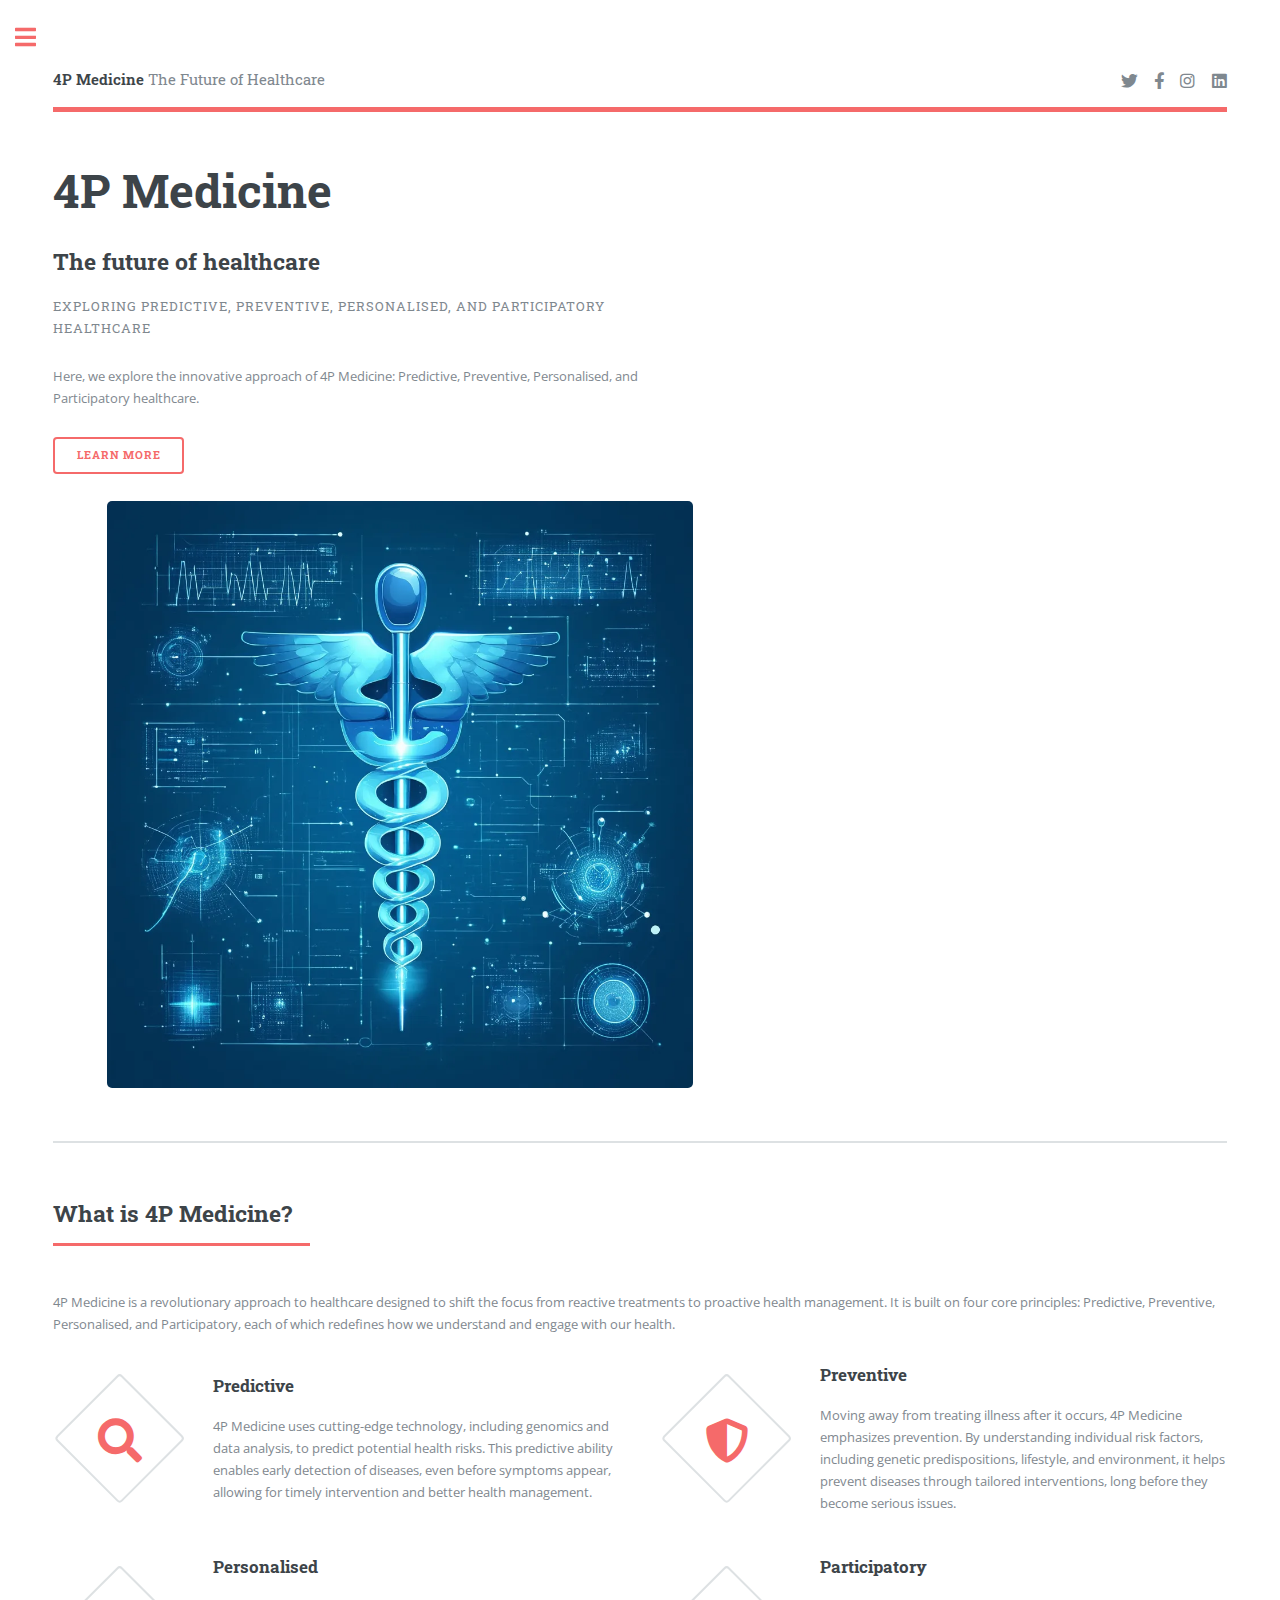
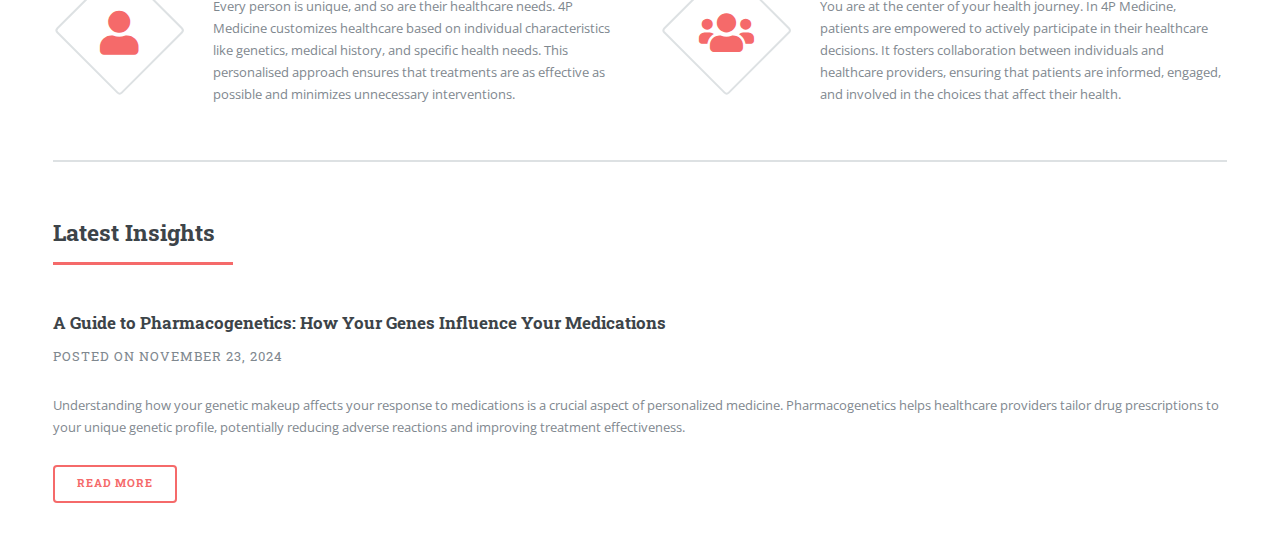
<file: index.html>
<!DOCTYPE HTML>
<html>
	<head>
		<title>4P Medicine - The Future of Healthcare</title>
		<meta charset="utf-8" />
		<meta name="viewport" content="width=device-width, initial-scale=1, user-scalable=no" />
		<link rel="stylesheet" href="assets/css/main.css" />
	</head>
	<body class="is-preload">
		<div id="wrapper">
			<div id="main">
				<div class="inner">
					<header id="header">
						<a href="index.html" class="logo"><strong>4P Medicine</strong> The Future of Healthcare</a>
						<ul class="icons">
							<li><a href="#" class="icon brands fa-twitter"><span class="label">Twitter</span></a></li>
							<li><a href="#" class="icon brands fa-facebook-f"><span class="label">Facebook</span></a></li>
							<li><a href="#" class="icon brands fa-instagram"><span class="label">Instagram</span></a></li>
							<li><a href="#" class="icon brands fa-linkedin"><span class="label">LinkedIn</span></a></li>
						</ul>
					</header>

					<section id="banner">
						<div class="content">
							<header>
								<h1>4P Medicine<br />
								<h2>The future of healthcare</h2>
								<p>Exploring Predictive, Preventive, Personalised, and Participatory healthcare</p>
							</header>
							<p>Here, we explore the innovative approach of 4P Medicine: Predictive, Preventive, Personalised, and Participatory healthcare.</p>
							<ul class="actions">
								<li><a href="#learn-more" class="button big">Learn More</a></li>
							</ul>
						</div>
						<span class="image object">
							<img src="images/main.webp" alt="Healthcare illustration" />
						</span>
					</section>

		

					<section id="learn-more">
						<header class="major">
							<h2>What is 4P Medicine?</h2>
						</header>
						<p>4P Medicine is a revolutionary approach to healthcare designed to shift the focus from reactive treatments to proactive health management. It is built on four core principles: Predictive, Preventive, Personalised, and Participatory, each of which redefines how we understand and engage with our health.</p>
						
						<div class="features">
							<article>
								<span class="icon solid fa-search"></span>
								<div class="content">
									<h3>Predictive</h3>
									<p>4P Medicine uses cutting-edge technology, including genomics and data analysis, to predict potential health risks. This predictive ability enables early detection of diseases, even before symptoms appear, allowing for timely intervention and better health management.</p>
								</div>
							</article>
							<article>
								<span class="icon solid fa-shield-alt"></span>
								<div class="content">
									<h3>Preventive</h3>
									<p>Moving away from treating illness after it occurs, 4P Medicine emphasizes prevention. By understanding individual risk factors, including genetic predispositions, lifestyle, and environment, it helps prevent diseases through tailored interventions, long before they become serious issues.</p>
								</div>
							</article>
							<article>
								<span class="icon solid fa-user"></span>
								<div class="content">
									<h3>Personalised</h3>
									<p>Every person is unique, and so are their healthcare needs. 4P Medicine customizes healthcare based on individual characteristics like genetics, medical history, and specific health needs. This personalised approach ensures that treatments are as effective as possible and minimizes unnecessary interventions.</p>
								</div>
							</article>
							<article>
								<span class="icon solid fa-users"></span>
								<div class="content">
									<h3>Participatory</h3>
									<p>You are at the center of your health journey. In 4P Medicine, patients are empowered to actively participate in their healthcare decisions. It fosters collaboration between individuals and healthcare providers, ensuring that patients are informed, engaged, and involved in the choices that affect their health.</p>
								</div>
							</article>
						</div>
					</section>

					<!-- New Blog Section -->
					<section>
						<header class="major">
							<h2>Latest Insights</h2>
						</header>
						<article class="blog-post">
							<header>
								<h3>A Guide to Pharmacogenetics: How Your Genes Influence Your Medications</h3>
								<p class="post-meta">Posted on November 23, 2024</p>
							</header>
							<p>Understanding how your genetic makeup affects your response to medications is a crucial aspect of personalized medicine. Pharmacogenetics helps healthcare providers tailor drug prescriptions to your unique genetic profile, potentially reducing adverse reactions and improving treatment effectiveness.</p>
							<ul class="actions">
								<li><a href="blog/pharmacogenetics.html" class="button">Read More</a></li>
							</ul>
						</article>
					</section>

				</div>
			</div>

			<div id="sidebar">
				<div class="inner">
					<section id="search" class="alt">
						<form method="post" action="#">
							<input type="text" name="query" id="query" placeholder="Search" />
						</form>
					</section>

					<nav id="menu">
						<header class="major">
							<h2>Menu</h2>
						</header>
						<ul>
							<li><a href="index.html">Home</a></li>
							<li><a href="#learn-more">About 4P Medicine</a></li>
							<li>
								<span class="opener">Our Services</span>
								<ul>
									<li><a href="#">Predictive Analysis</a></li>
									<li><a href="#">Preventive Care</a></li>
									<li><a href="#">Personalised Treatment</a></li>
									<li><a href="#">Patient Engagement</a></li>
								</ul>
							</li>
							<li><a href="resources.html">Resources</a></li>
							<li><a href="#">Contact Us</a></li>
						</ul>
					</nav>

					<section>
						<header class="major">
							<h2>Get in touch</h2>
						</header>
						<p>Have questions about 4P Medicine? We're here to help you understand how this revolutionary approach to healthcare can benefit you.</p>
						<ul class="contact">
							<li class="icon solid fa-envelope"><a href="#">info@4pmedicine.com</a></li>
						</ul>
					</section>

					<footer id="footer">
						<p class="copyright">&copy; 4P Medicine. All rights reserved. Design: <a href="https://html5up.net">HTML5 UP</a>.</p>
					</footer>
				</div>
			</div>
		</div>

		<script src="assets/js/jquery.min.js"></script>
		<script src="assets/js/browser.min.js"></script>
		<script src="assets/js/breakpoints.min.js"></script>
		<script src="assets/js/util.js"></script>
		<script src="assets/js/main.js"></script>
	</body>
</html>
</file>
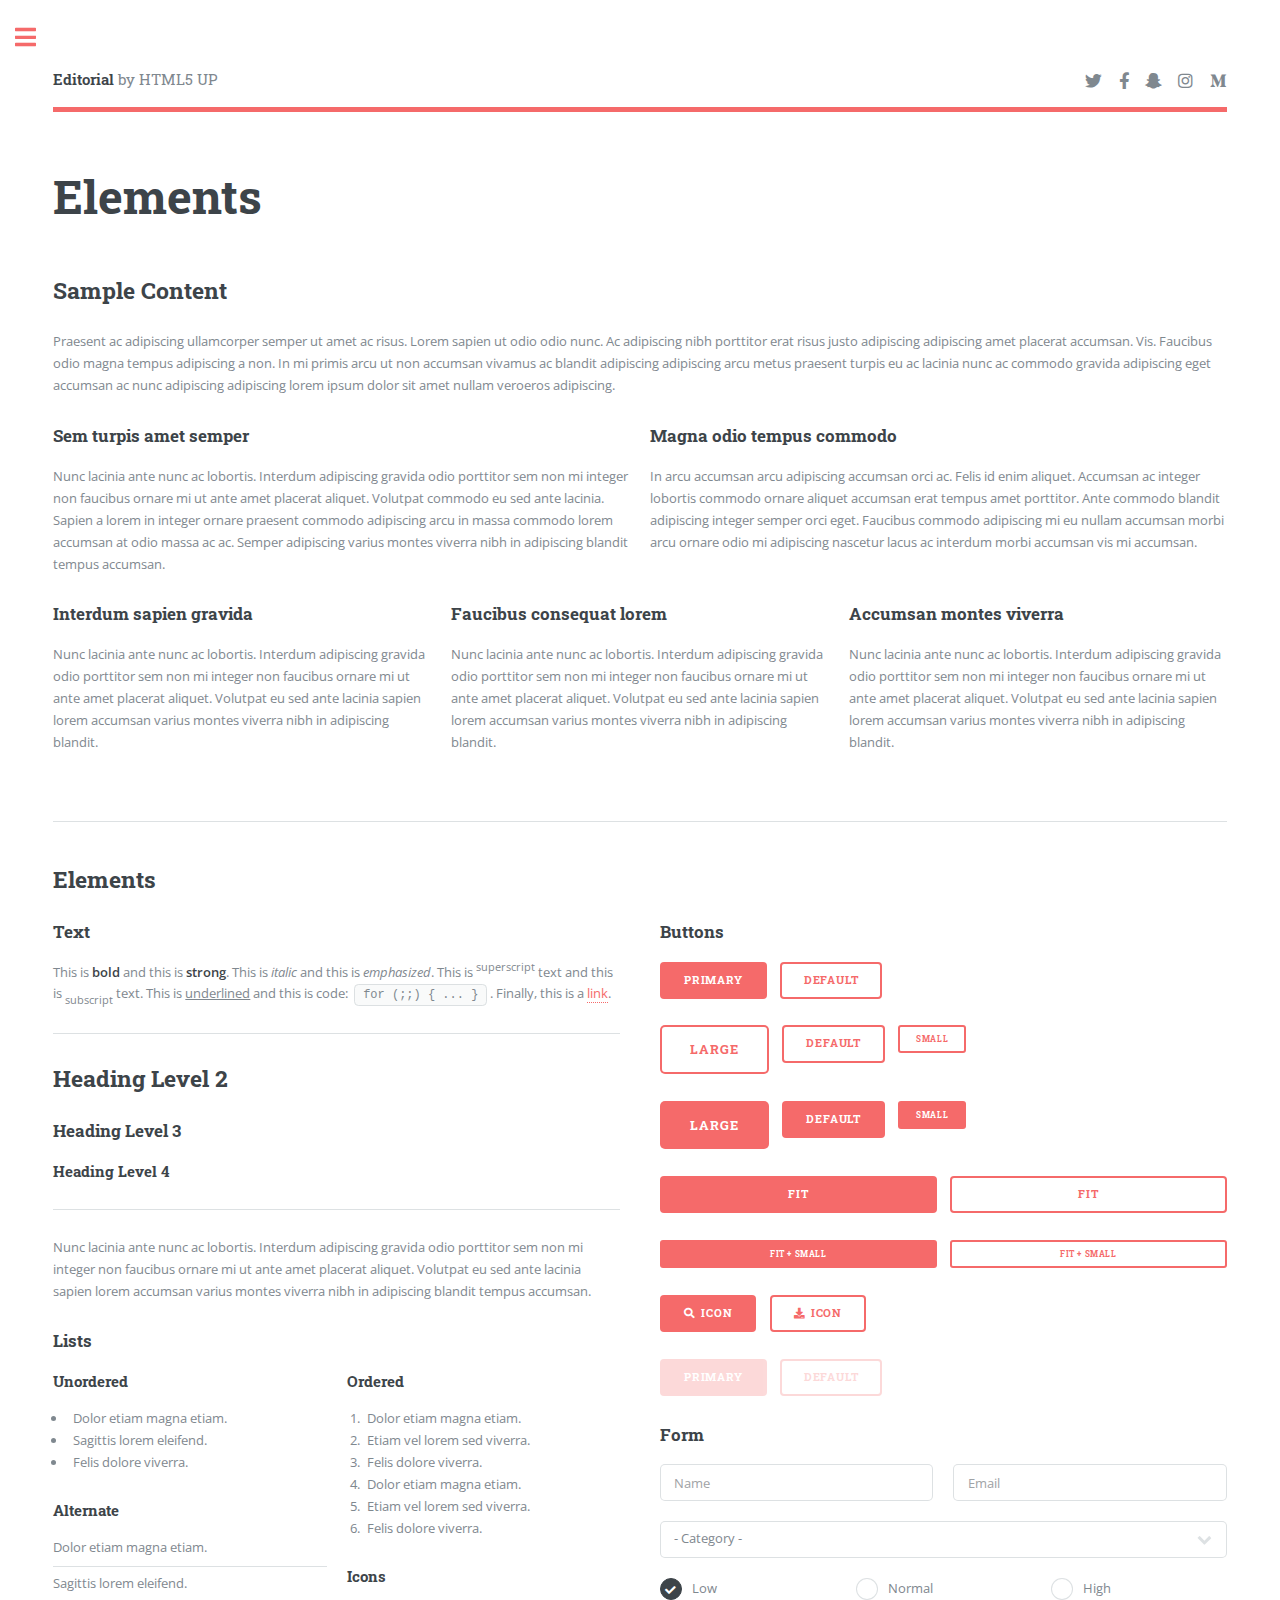
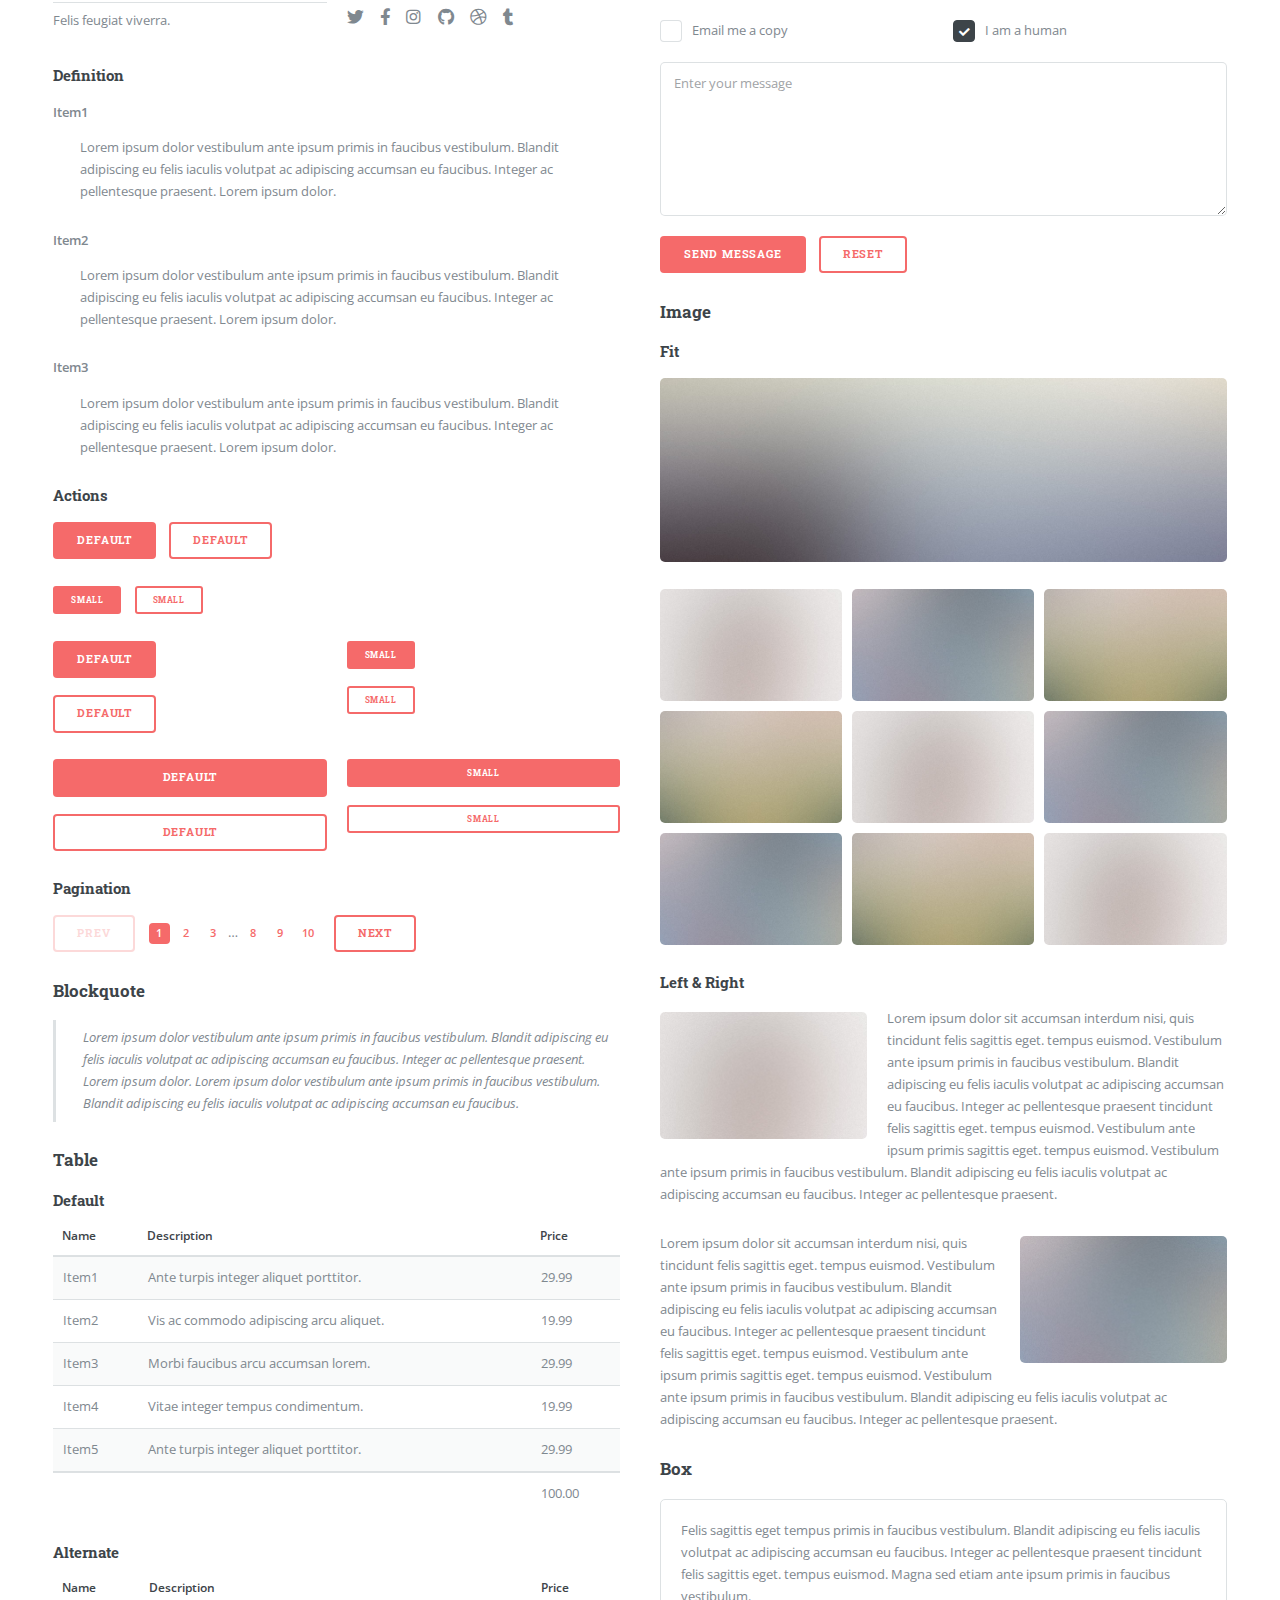
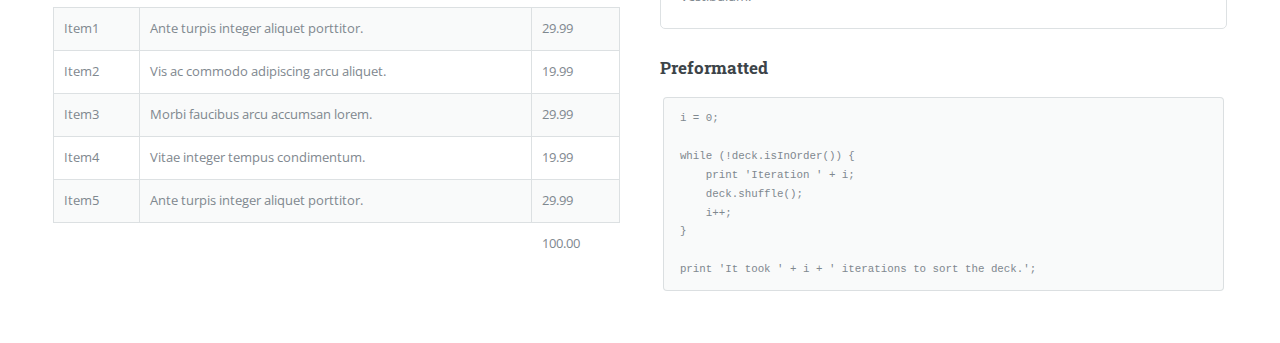
<file: elements.html>
<!DOCTYPE HTML>
<!--
	Editorial by HTML5 UP
	html5up.net | @ajlkn
	Free for personal and commercial use under the CCA 3.0 license (html5up.net/license)
-->
<html>
	<head>
		<title>Elements - Editorial by HTML5 UP</title>
		<meta charset="utf-8" />
		<meta name="viewport" content="width=device-width, initial-scale=1, user-scalable=no" />
		<link rel="stylesheet" href="assets/css/main.css" />
	</head>
	<body class="is-preload">

		<!-- Wrapper -->
			<div id="wrapper">

				<!-- Main -->
					<div id="main">
						<div class="inner">

							<!-- Header -->
								<header id="header">
									<a href="index.html" class="logo"><strong>Editorial</strong> by HTML5 UP</a>
									<ul class="icons">
										<li><a href="#" class="icon brands fa-twitter"><span class="label">Twitter</span></a></li>
										<li><a href="#" class="icon brands fa-facebook-f"><span class="label">Facebook</span></a></li>
										<li><a href="#" class="icon brands fa-snapchat-ghost"><span class="label">Snapchat</span></a></li>
										<li><a href="#" class="icon brands fa-instagram"><span class="label">Instagram</span></a></li>
										<li><a href="#" class="icon brands fa-medium-m"><span class="label">Medium</span></a></li>
									</ul>
								</header>

							<!-- Content -->
								<section>
									<header class="main">
										<h1>Elements</h1>
									</header>

									<!-- Content -->
										<h2 id="content">Sample Content</h2>
										<p>Praesent ac adipiscing ullamcorper semper ut amet ac risus. Lorem sapien ut odio odio nunc. Ac adipiscing nibh porttitor erat risus justo adipiscing adipiscing amet placerat accumsan. Vis. Faucibus odio magna tempus adipiscing a non. In mi primis arcu ut non accumsan vivamus ac blandit adipiscing adipiscing arcu metus praesent turpis eu ac lacinia nunc ac commodo gravida adipiscing eget accumsan ac nunc adipiscing adipiscing lorem ipsum dolor sit amet nullam veroeros adipiscing.</p>
										<div class="row">
											<div class="col-6 col-12-small">
												<h3>Sem turpis amet semper</h3>
												<p>Nunc lacinia ante nunc ac lobortis. Interdum adipiscing gravida odio porttitor sem non mi integer non faucibus ornare mi ut ante amet placerat aliquet. Volutpat commodo eu sed ante lacinia. Sapien a lorem in integer ornare praesent commodo adipiscing arcu in massa commodo lorem accumsan at odio massa ac ac. Semper adipiscing varius montes viverra nibh in adipiscing blandit tempus accumsan.</p>
											</div>
											<div class="col-6 col-12-small">
												<h3>Magna odio tempus commodo</h3>
												<p>In arcu accumsan arcu adipiscing accumsan orci ac. Felis id enim aliquet. Accumsan ac integer lobortis commodo ornare aliquet accumsan erat tempus amet porttitor. Ante commodo blandit adipiscing integer semper orci eget. Faucibus commodo adipiscing mi eu nullam accumsan morbi arcu ornare odio mi adipiscing nascetur lacus ac interdum morbi accumsan vis mi accumsan.</p>
											</div>
											<!-- Break -->
											<div class="col-4 col-12-medium">
												<h3>Interdum sapien gravida</h3>
												<p>Nunc lacinia ante nunc ac lobortis. Interdum adipiscing gravida odio porttitor sem non mi integer non faucibus ornare mi ut ante amet placerat aliquet. Volutpat eu sed ante lacinia sapien lorem accumsan varius montes viverra nibh in adipiscing blandit.</p>
											</div>
											<div class="col-4 col-12-medium">
												<h3>Faucibus consequat lorem</h3>
												<p>Nunc lacinia ante nunc ac lobortis. Interdum adipiscing gravida odio porttitor sem non mi integer non faucibus ornare mi ut ante amet placerat aliquet. Volutpat eu sed ante lacinia sapien lorem accumsan varius montes viverra nibh in adipiscing blandit.</p>
											</div>
											<div class="col-4 col-12-medium">
												<h3>Accumsan montes viverra</h3>
												<p>Nunc lacinia ante nunc ac lobortis. Interdum adipiscing gravida odio porttitor sem non mi integer non faucibus ornare mi ut ante amet placerat aliquet. Volutpat eu sed ante lacinia sapien lorem accumsan varius montes viverra nibh in adipiscing blandit.</p>
											</div>
										</div>

									<hr class="major" />

									<!-- Elements -->
										<h2 id="elements">Elements</h2>
										<div class="row gtr-200">
											<div class="col-6 col-12-medium">

												<!-- Text stuff -->
													<h3>Text</h3>
													<p>This is <b>bold</b> and this is <strong>strong</strong>. This is <i>italic</i> and this is <em>emphasized</em>.
													This is <sup>superscript</sup> text and this is <sub>subscript</sub> text.
													This is <u>underlined</u> and this is code: <code>for (;;) { ... }</code>.
													Finally, this is a <a href="#">link</a>.</p>
													<hr />
													<h2>Heading Level 2</h2>
													<h3>Heading Level 3</h3>
													<h4>Heading Level 4</h4>
													<hr />
													<p>Nunc lacinia ante nunc ac lobortis. Interdum adipiscing gravida odio porttitor sem non mi integer non faucibus ornare mi ut ante amet placerat aliquet. Volutpat eu sed ante lacinia sapien lorem accumsan varius montes viverra nibh in adipiscing blandit tempus accumsan.</p>

												<!-- Lists -->
													<h3>Lists</h3>
													<div class="row">
														<div class="col-6 col-12-small">

															<h4>Unordered</h4>
															<ul>
																<li>Dolor etiam magna etiam.</li>
																<li>Sagittis lorem eleifend.</li>
																<li>Felis dolore viverra.</li>
															</ul>

															<h4>Alternate</h4>
															<ul class="alt">
																<li>Dolor etiam magna etiam.</li>
																<li>Sagittis lorem eleifend.</li>
																<li>Felis feugiat viverra.</li>
															</ul>

														</div>
														<div class="col-6 col-12-small">

															<h4>Ordered</h4>
															<ol>
																<li>Dolor etiam magna etiam.</li>
																<li>Etiam vel lorem sed viverra.</li>
																<li>Felis dolore viverra.</li>
																<li>Dolor etiam magna etiam.</li>
																<li>Etiam vel lorem sed viverra.</li>
																<li>Felis dolore viverra.</li>
															</ol>

															<h4>Icons</h4>
															<ul class="icons">
																<li><a href="#" class="icon brands fa-twitter"><span class="label">Twitter</span></a></li>
																<li><a href="#" class="icon brands fa-facebook-f"><span class="label">Facebook</span></a></li>
																<li><a href="#" class="icon brands fa-instagram"><span class="label">Instagram</span></a></li>
																<li><a href="#" class="icon brands fa-github"><span class="label">Github</span></a></li>
																<li><a href="#" class="icon brands fa-dribbble"><span class="label">Dribbble</span></a></li>
																<li><a href="#" class="icon brands fa-tumblr"><span class="label">Tumblr</span></a></li>
															</ul>

														</div>
													</div>
													<h4>Definition</h4>
													<dl>
														<dt>Item1</dt>
														<dd>
															<p>Lorem ipsum dolor vestibulum ante ipsum primis in faucibus vestibulum. Blandit adipiscing eu felis iaculis volutpat ac adipiscing accumsan eu faucibus. Integer ac pellentesque praesent. Lorem ipsum dolor.</p>
														</dd>
														<dt>Item2</dt>
														<dd>
															<p>Lorem ipsum dolor vestibulum ante ipsum primis in faucibus vestibulum. Blandit adipiscing eu felis iaculis volutpat ac adipiscing accumsan eu faucibus. Integer ac pellentesque praesent. Lorem ipsum dolor.</p>
														</dd>
														<dt>Item3</dt>
														<dd>
															<p>Lorem ipsum dolor vestibulum ante ipsum primis in faucibus vestibulum. Blandit adipiscing eu felis iaculis volutpat ac adipiscing accumsan eu faucibus. Integer ac pellentesque praesent. Lorem ipsum dolor.</p>
														</dd>
													</dl>

													<h4>Actions</h4>
													<ul class="actions">
														<li><a href="#" class="button primary">Default</a></li>
														<li><a href="#" class="button">Default</a></li>
													</ul>
													<ul class="actions small">
														<li><a href="#" class="button primary small">Small</a></li>
														<li><a href="#" class="button small">Small</a></li>
													</ul>
													<div class="row">
														<div class="col-6 col-12-small">
															<ul class="actions stacked">
																<li><a href="#" class="button primary">Default</a></li>
																<li><a href="#" class="button">Default</a></li>
															</ul>
														</div>
														<div class="col-6 col-12-small">
															<ul class="actions stacked">
																<li><a href="#" class="button primary small">Small</a></li>
																<li><a href="#" class="button small">Small</a></li>
															</ul>
														</div>
														<div class="col-6 col-12-small">
															<ul class="actions stacked">
																<li><a href="#" class="button primary fit">Default</a></li>
																<li><a href="#" class="button fit">Default</a></li>
															</ul>
														</div>
														<div class="col-6 col-12-small">
															<ul class="actions stacked">
																<li><a href="#" class="button primary small fit">Small</a></li>
																<li><a href="#" class="button small fit">Small</a></li>
															</ul>
														</div>
													</div>

													<h4>Pagination</h4>
													<ul class="pagination">
														<li><span class="button disabled">Prev</span></li>
														<li><a href="#" class="page active">1</a></li>
														<li><a href="#" class="page">2</a></li>
														<li><a href="#" class="page">3</a></li>
														<li><span>&hellip;</span></li>
														<li><a href="#" class="page">8</a></li>
														<li><a href="#" class="page">9</a></li>
														<li><a href="#" class="page">10</a></li>
														<li><a href="#" class="button">Next</a></li>
													</ul>

												<!-- Blockquote -->
													<h3>Blockquote</h3>
													<blockquote>Lorem ipsum dolor vestibulum ante ipsum primis in faucibus vestibulum. Blandit adipiscing eu felis iaculis volutpat ac adipiscing accumsan eu faucibus. Integer ac pellentesque praesent. Lorem ipsum dolor. Lorem ipsum dolor vestibulum ante ipsum primis in faucibus vestibulum. Blandit adipiscing eu felis iaculis volutpat ac adipiscing accumsan eu faucibus.</blockquote>

												<!-- Table -->
													<h3>Table</h3>

													<h4>Default</h4>
													<div class="table-wrapper">
														<table>
															<thead>
																<tr>
																	<th>Name</th>
																	<th>Description</th>
																	<th>Price</th>
																</tr>
															</thead>
															<tbody>
																<tr>
																	<td>Item1</td>
																	<td>Ante turpis integer aliquet porttitor.</td>
																	<td>29.99</td>
																</tr>
																<tr>
																	<td>Item2</td>
																	<td>Vis ac commodo adipiscing arcu aliquet.</td>
																	<td>19.99</td>
																</tr>
																<tr>
																	<td>Item3</td>
																	<td> Morbi faucibus arcu accumsan lorem.</td>
																	<td>29.99</td>
																</tr>
																<tr>
																	<td>Item4</td>
																	<td>Vitae integer tempus condimentum.</td>
																	<td>19.99</td>
																</tr>
																<tr>
																	<td>Item5</td>
																	<td>Ante turpis integer aliquet porttitor.</td>
																	<td>29.99</td>
																</tr>
															</tbody>
															<tfoot>
																<tr>
																	<td colspan="2"></td>
																	<td>100.00</td>
																</tr>
															</tfoot>
														</table>
													</div>

													<h4>Alternate</h4>
													<div class="table-wrapper">
														<table class="alt">
															<thead>
																<tr>
																	<th>Name</th>
																	<th>Description</th>
																	<th>Price</th>
																</tr>
															</thead>
															<tbody>
																<tr>
																	<td>Item1</td>
																	<td>Ante turpis integer aliquet porttitor.</td>
																	<td>29.99</td>
																</tr>
																<tr>
																	<td>Item2</td>
																	<td>Vis ac commodo adipiscing arcu aliquet.</td>
																	<td>19.99</td>
																</tr>
																<tr>
																	<td>Item3</td>
																	<td> Morbi faucibus arcu accumsan lorem.</td>
																	<td>29.99</td>
																</tr>
																<tr>
																	<td>Item4</td>
																	<td>Vitae integer tempus condimentum.</td>
																	<td>19.99</td>
																</tr>
																<tr>
																	<td>Item5</td>
																	<td>Ante turpis integer aliquet porttitor.</td>
																	<td>29.99</td>
																</tr>
															</tbody>
															<tfoot>
																<tr>
																	<td colspan="2"></td>
																	<td>100.00</td>
																</tr>
															</tfoot>
														</table>
													</div>

											</div>
											<div class="col-6 col-12-medium">

												<!-- Buttons -->
													<h3>Buttons</h3>
													<ul class="actions">
														<li><a href="#" class="button primary">Primary</a></li>
														<li><a href="#" class="button">Default</a></li>
													</ul>
													<ul class="actions">
														<li><a href="#" class="button large">Large</a></li>
														<li><a href="#" class="button">Default</a></li>
														<li><a href="#" class="button small">Small</a></li>
													</ul>
													<ul class="actions">
														<li><a href="#" class="button primary large">Large</a></li>
														<li><a href="#" class="button primary">Default</a></li>
														<li><a href="#" class="button primary small">Small</a></li>
													</ul>
													<ul class="actions fit">
														<li><a href="#" class="button primary fit">Fit</a></li>
														<li><a href="#" class="button fit">Fit</a></li>
													</ul>
													<ul class="actions fit small">
														<li><a href="#" class="button primary fit small">Fit + Small</a></li>
														<li><a href="#" class="button fit small">Fit + Small</a></li>
													</ul>
													<ul class="actions">
														<li><a href="#" class="button primary icon solid fa-search">Icon</a></li>
														<li><a href="#" class="button icon solid fa-download">Icon</a></li>
													</ul>
													<ul class="actions">
														<li><span class="button primary disabled">Primary</span></li>
														<li><span class="button disabled">Default</span></li>
													</ul>

												<!-- Form -->
													<h3>Form</h3>

													<form method="post" action="#">
														<div class="row gtr-uniform">
															<div class="col-6 col-12-xsmall">
																<input type="text" name="demo-name" id="demo-name" value="" placeholder="Name" />
															</div>
															<div class="col-6 col-12-xsmall">
																<input type="email" name="demo-email" id="demo-email" value="" placeholder="Email" />
															</div>
															<!-- Break -->
															<div class="col-12">
																<select name="demo-category" id="demo-category">
																	<option value="">- Category -</option>
																	<option value="1">Manufacturing</option>
																	<option value="1">Shipping</option>
																	<option value="1">Administration</option>
																	<option value="1">Human Resources</option>
																</select>
															</div>
															<!-- Break -->
															<div class="col-4 col-12-small">
																<input type="radio" id="demo-priority-low" name="demo-priority" checked>
																<label for="demo-priority-low">Low</label>
															</div>
															<div class="col-4 col-12-small">
																<input type="radio" id="demo-priority-normal" name="demo-priority">
																<label for="demo-priority-normal">Normal</label>
															</div>
															<div class="col-4 col-12-small">
																<input type="radio" id="demo-priority-high" name="demo-priority">
																<label for="demo-priority-high">High</label>
															</div>
															<!-- Break -->
															<div class="col-6 col-12-small">
																<input type="checkbox" id="demo-copy" name="demo-copy">
																<label for="demo-copy">Email me a copy</label>
															</div>
															<div class="col-6 col-12-small">
																<input type="checkbox" id="demo-human" name="demo-human" checked>
																<label for="demo-human">I am a human</label>
															</div>
															<!-- Break -->
															<div class="col-12">
																<textarea name="demo-message" id="demo-message" placeholder="Enter your message" rows="6"></textarea>
															</div>
															<!-- Break -->
															<div class="col-12">
																<ul class="actions">
																	<li><input type="submit" value="Send Message" class="primary" /></li>
																	<li><input type="reset" value="Reset" /></li>
																</ul>
															</div>
														</div>
													</form>

												<!-- Image -->
													<h3>Image</h3>

													<h4>Fit</h4>
													<span class="image fit"><img src="images/pic11.jpg" alt="" /></span>
													<div class="box alt">
														<div class="row gtr-50 gtr-uniform">
															<div class="col-4"><span class="image fit"><img src="images/pic01.jpg" alt="" /></span></div>
															<div class="col-4"><span class="image fit"><img src="images/pic02.jpg" alt="" /></span></div>
															<div class="col-4"><span class="image fit"><img src="images/pic03.jpg" alt="" /></span></div>
															<!-- Break -->
															<div class="col-4"><span class="image fit"><img src="images/pic03.jpg" alt="" /></span></div>
															<div class="col-4"><span class="image fit"><img src="images/pic01.jpg" alt="" /></span></div>
															<div class="col-4"><span class="image fit"><img src="images/pic02.jpg" alt="" /></span></div>
															<!-- Break -->
															<div class="col-4"><span class="image fit"><img src="images/pic02.jpg" alt="" /></span></div>
															<div class="col-4"><span class="image fit"><img src="images/pic03.jpg" alt="" /></span></div>
															<div class="col-4"><span class="image fit"><img src="images/pic01.jpg" alt="" /></span></div>
														</div>
													</div>

													<h4>Left &amp; Right</h4>
													<p><span class="image left"><img src="images/pic01.jpg" alt="" /></span>Lorem ipsum dolor sit accumsan interdum nisi, quis tincidunt felis sagittis eget. tempus euismod. Vestibulum ante ipsum primis in faucibus vestibulum. Blandit adipiscing eu felis iaculis volutpat ac adipiscing accumsan eu faucibus. Integer ac pellentesque praesent tincidunt felis sagittis eget. tempus euismod. Vestibulum ante ipsum primis sagittis eget. tempus euismod. Vestibulum ante ipsum primis in faucibus vestibulum. Blandit adipiscing eu felis iaculis volutpat ac adipiscing accumsan eu faucibus. Integer ac pellentesque praesent.</p>
													<p><span class="image right"><img src="images/pic02.jpg" alt="" /></span>Lorem ipsum dolor sit accumsan interdum nisi, quis tincidunt felis sagittis eget. tempus euismod. Vestibulum ante ipsum primis in faucibus vestibulum. Blandit adipiscing eu felis iaculis volutpat ac adipiscing accumsan eu faucibus. Integer ac pellentesque praesent tincidunt felis sagittis eget. tempus euismod. Vestibulum ante ipsum primis sagittis eget. tempus euismod. Vestibulum ante ipsum primis in faucibus vestibulum. Blandit adipiscing eu felis iaculis volutpat ac adipiscing accumsan eu faucibus. Integer ac pellentesque praesent.</p>

												<!-- Box -->
													<h3>Box</h3>
													<div class="box">
														<p>Felis sagittis eget tempus primis in faucibus vestibulum. Blandit adipiscing eu felis iaculis volutpat ac adipiscing accumsan eu faucibus. Integer ac pellentesque praesent tincidunt felis sagittis eget. tempus euismod. Magna sed etiam ante ipsum primis in faucibus vestibulum.</p>
													</div>

												<!-- Preformatted Code -->
													<h3>Preformatted</h3>
													<pre><code>i = 0;

while (!deck.isInOrder()) {
    print 'Iteration ' + i;
    deck.shuffle();
    i++;
}

print 'It took ' + i + ' iterations to sort the deck.';
</code></pre>

											</div>
										</div>

								</section>

						</div>
					</div>

				<!-- Sidebar -->
					<div id="sidebar">
						<div class="inner">

							<!-- Search -->
								<section id="search" class="alt">
									<form method="post" action="#">
										<input type="text" name="query" id="query" placeholder="Search" />
									</form>
								</section>

							<!-- Menu -->
								<nav id="menu">
									<header class="major">
										<h2>Menu</h2>
									</header>
									<ul>
										<li><a href="index.html">Homepage</a></li>
										<li><a href="generic.html">Generic</a></li>
										<li><a href="elements.html">Elements</a></li>
										<li>
											<span class="opener">Submenu</span>
											<ul>
												<li><a href="#">Lorem Dolor</a></li>
												<li><a href="#">Ipsum Adipiscing</a></li>
												<li><a href="#">Tempus Magna</a></li>
												<li><a href="#">Feugiat Veroeros</a></li>
											</ul>
										</li>
										<li><a href="#">Etiam Dolore</a></li>
										<li><a href="#">Adipiscing</a></li>
										<li>
											<span class="opener">Another Submenu</span>
											<ul>
												<li><a href="#">Lorem Dolor</a></li>
												<li><a href="#">Ipsum Adipiscing</a></li>
												<li><a href="#">Tempus Magna</a></li>
												<li><a href="#">Feugiat Veroeros</a></li>
											</ul>
										</li>
										<li><a href="#">Maximus Erat</a></li>
										<li><a href="#">Sapien Mauris</a></li>
										<li><a href="#">Amet Lacinia</a></li>
									</ul>
								</nav>

							<!-- Section -->
								<section>
									<header class="major">
										<h2>Ante interdum</h2>
									</header>
									<div class="mini-posts">
										<article>
											<a href="#" class="image"><img src="images/pic07.jpg" alt="" /></a>
											<p>Aenean ornare velit lacus, ac varius enim lorem ullamcorper dolore aliquam.</p>
										</article>
										<article>
											<a href="#" class="image"><img src="images/pic08.jpg" alt="" /></a>
											<p>Aenean ornare velit lacus, ac varius enim lorem ullamcorper dolore aliquam.</p>
										</article>
										<article>
											<a href="#" class="image"><img src="images/pic09.jpg" alt="" /></a>
											<p>Aenean ornare velit lacus, ac varius enim lorem ullamcorper dolore aliquam.</p>
										</article>
									</div>
									<ul class="actions">
										<li><a href="#" class="button">More</a></li>
									</ul>
								</section>

							<!-- Section -->
								<section>
									<header class="major">
										<h2>Get in touch</h2>
									</header>
									<p>Sed varius enim lorem ullamcorper dolore aliquam aenean ornare velit lacus, ac varius enim lorem ullamcorper dolore. Proin sed aliquam facilisis ante interdum. Sed nulla amet lorem feugiat tempus aliquam.</p>
									<ul class="contact">
										<li class="icon solid fa-envelope"><a href="#">information@untitled.tld</a></li>
										<li class="icon solid fa-phone">(000) 000-0000</li>
										<li class="icon solid fa-home">1234 Somewhere Road #8254<br />
										Nashville, TN 00000-0000</li>
									</ul>
								</section>

							<!-- Footer -->
								<footer id="footer">
									<p class="copyright">&copy; Untitled. All rights reserved. Demo Images: <a href="https://unsplash.com">Unsplash</a>. Design: <a href="https://html5up.net">HTML5 UP</a>.</p>
								</footer>

						</div>
					</div>

			</div>

		<!-- Scripts -->
			<script src="assets/js/jquery.min.js"></script>
			<script src="assets/js/browser.min.js"></script>
			<script src="assets/js/breakpoints.min.js"></script>
			<script src="assets/js/util.js"></script>
			<script src="assets/js/main.js"></script>

	</body>
</html>
</file>
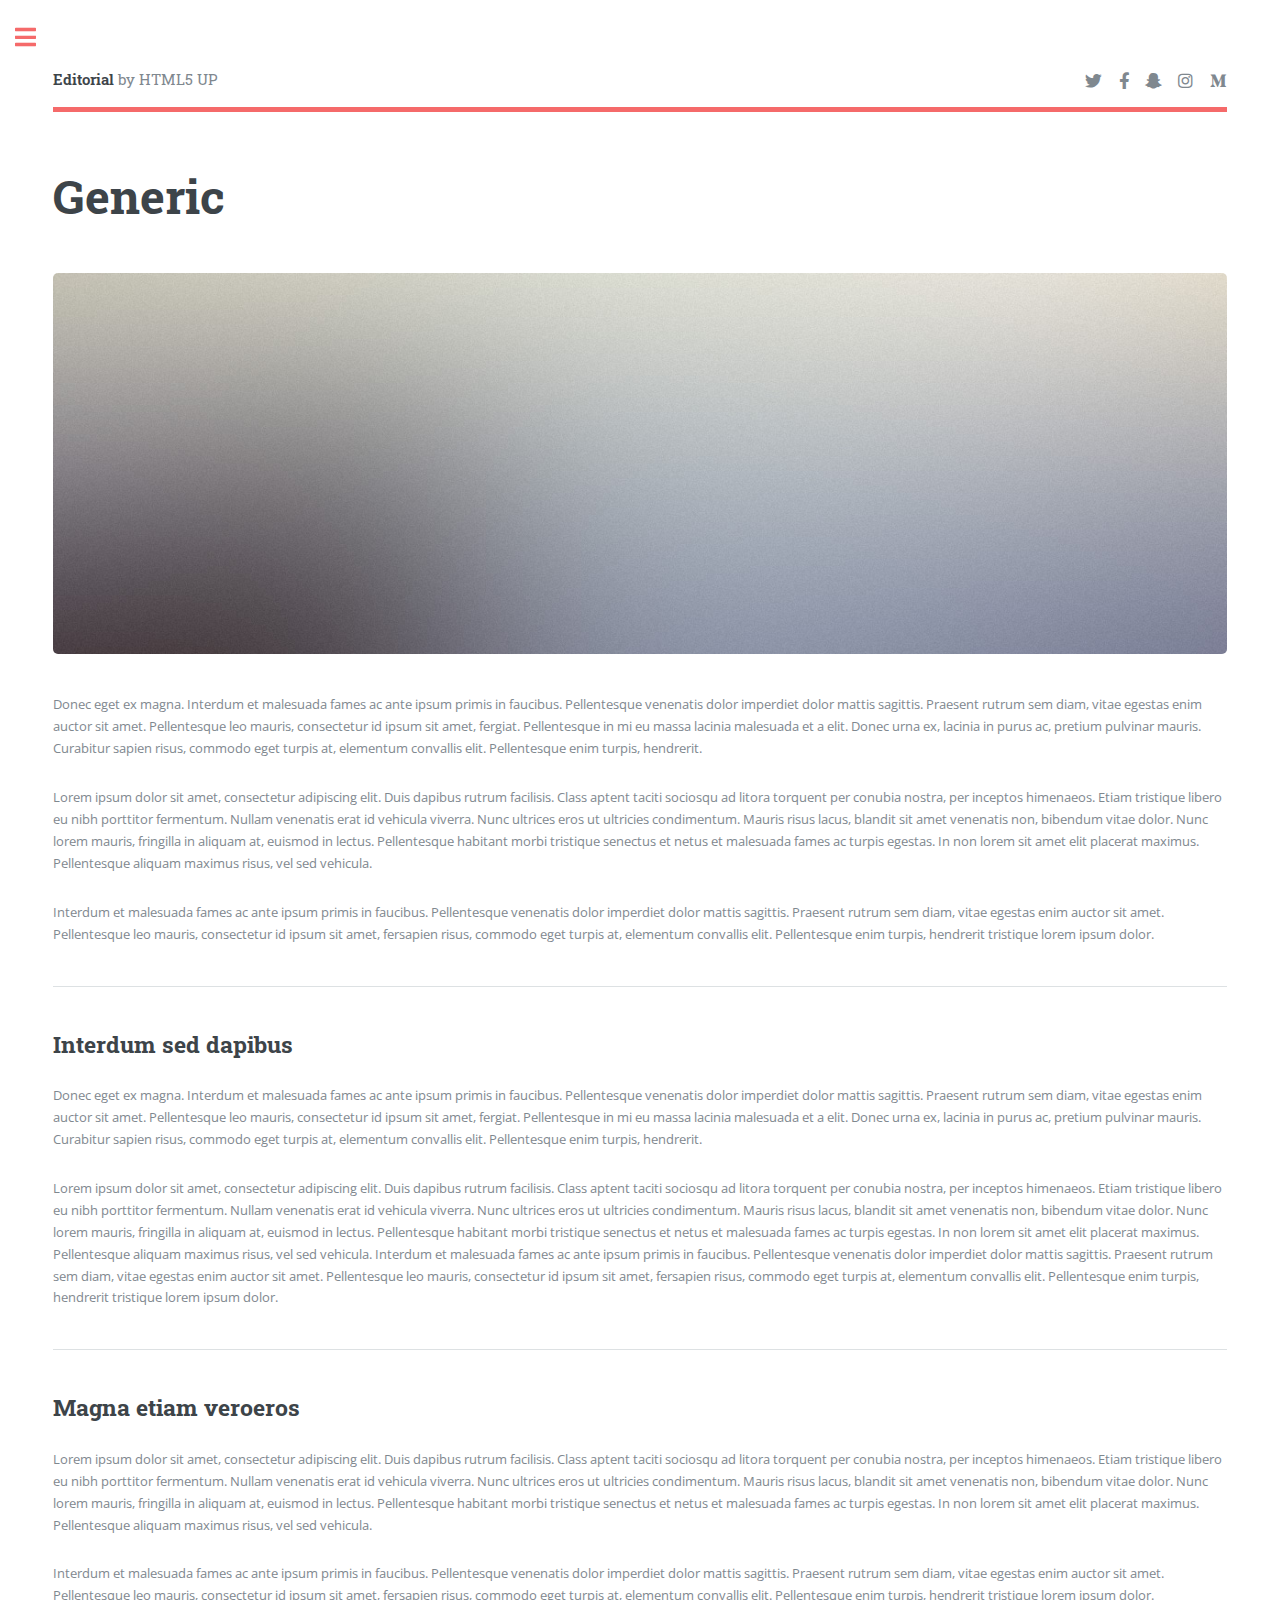
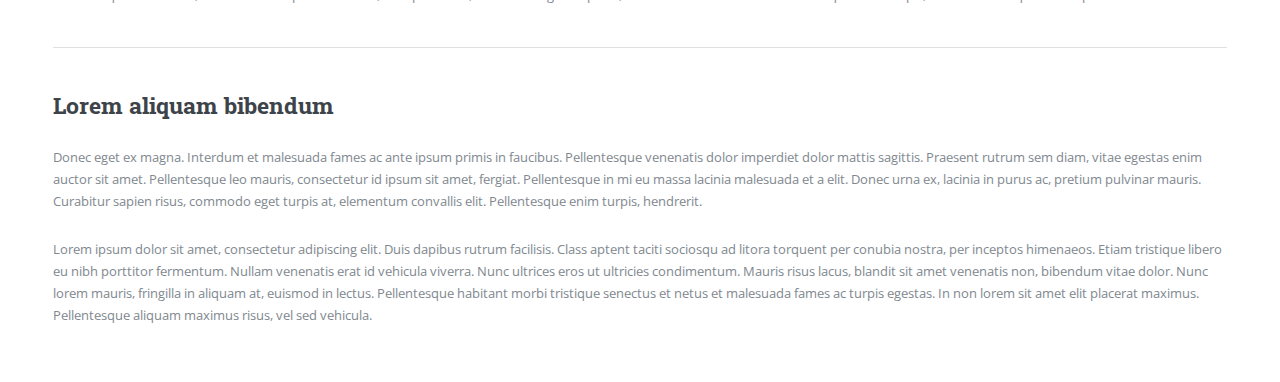
<file: generic.html>
<!DOCTYPE HTML>
<!--
	Editorial by HTML5 UP
	html5up.net | @ajlkn
	Free for personal and commercial use under the CCA 3.0 license (html5up.net/license)
-->
<html>
	<head>
		<title>Generic - Editorial by HTML5 UP</title>
		<meta charset="utf-8" />
		<meta name="viewport" content="width=device-width, initial-scale=1, user-scalable=no" />
		<link rel="stylesheet" href="assets/css/main.css" />
	</head>
	<body class="is-preload">

		<!-- Wrapper -->
			<div id="wrapper">

				<!-- Main -->
					<div id="main">
						<div class="inner">

							<!-- Header -->
								<header id="header">
									<a href="index.html" class="logo"><strong>Editorial</strong> by HTML5 UP</a>
									<ul class="icons">
										<li><a href="#" class="icon brands fa-twitter"><span class="label">Twitter</span></a></li>
										<li><a href="#" class="icon brands fa-facebook-f"><span class="label">Facebook</span></a></li>
										<li><a href="#" class="icon brands fa-snapchat-ghost"><span class="label">Snapchat</span></a></li>
										<li><a href="#" class="icon brands fa-instagram"><span class="label">Instagram</span></a></li>
										<li><a href="#" class="icon brands fa-medium-m"><span class="label">Medium</span></a></li>
									</ul>
								</header>

							<!-- Content -->
								<section>
									<header class="main">
										<h1>Generic</h1>
									</header>

									<span class="image main"><img src="images/pic11.jpg" alt="" /></span>

									<p>Donec eget ex magna. Interdum et malesuada fames ac ante ipsum primis in faucibus. Pellentesque venenatis dolor imperdiet dolor mattis sagittis. Praesent rutrum sem diam, vitae egestas enim auctor sit amet. Pellentesque leo mauris, consectetur id ipsum sit amet, fergiat. Pellentesque in mi eu massa lacinia malesuada et a elit. Donec urna ex, lacinia in purus ac, pretium pulvinar mauris. Curabitur sapien risus, commodo eget turpis at, elementum convallis elit. Pellentesque enim turpis, hendrerit.</p>
									<p>Lorem ipsum dolor sit amet, consectetur adipiscing elit. Duis dapibus rutrum facilisis. Class aptent taciti sociosqu ad litora torquent per conubia nostra, per inceptos himenaeos. Etiam tristique libero eu nibh porttitor fermentum. Nullam venenatis erat id vehicula viverra. Nunc ultrices eros ut ultricies condimentum. Mauris risus lacus, blandit sit amet venenatis non, bibendum vitae dolor. Nunc lorem mauris, fringilla in aliquam at, euismod in lectus. Pellentesque habitant morbi tristique senectus et netus et malesuada fames ac turpis egestas. In non lorem sit amet elit placerat maximus. Pellentesque aliquam maximus risus, vel sed vehicula.</p>
									<p>Interdum et malesuada fames ac ante ipsum primis in faucibus. Pellentesque venenatis dolor imperdiet dolor mattis sagittis. Praesent rutrum sem diam, vitae egestas enim auctor sit amet. Pellentesque leo mauris, consectetur id ipsum sit amet, fersapien risus, commodo eget turpis at, elementum convallis elit. Pellentesque enim turpis, hendrerit tristique lorem ipsum dolor.</p>

									<hr class="major" />

									<h2>Interdum sed dapibus</h2>
									<p>Donec eget ex magna. Interdum et malesuada fames ac ante ipsum primis in faucibus. Pellentesque venenatis dolor imperdiet dolor mattis sagittis. Praesent rutrum sem diam, vitae egestas enim auctor sit amet. Pellentesque leo mauris, consectetur id ipsum sit amet, fergiat. Pellentesque in mi eu massa lacinia malesuada et a elit. Donec urna ex, lacinia in purus ac, pretium pulvinar mauris. Curabitur sapien risus, commodo eget turpis at, elementum convallis elit. Pellentesque enim turpis, hendrerit.</p>
									<p>Lorem ipsum dolor sit amet, consectetur adipiscing elit. Duis dapibus rutrum facilisis. Class aptent taciti sociosqu ad litora torquent per conubia nostra, per inceptos himenaeos. Etiam tristique libero eu nibh porttitor fermentum. Nullam venenatis erat id vehicula viverra. Nunc ultrices eros ut ultricies condimentum. Mauris risus lacus, blandit sit amet venenatis non, bibendum vitae dolor. Nunc lorem mauris, fringilla in aliquam at, euismod in lectus. Pellentesque habitant morbi tristique senectus et netus et malesuada fames ac turpis egestas. In non lorem sit amet elit placerat maximus. Pellentesque aliquam maximus risus, vel sed vehicula. Interdum et malesuada fames ac ante ipsum primis in faucibus. Pellentesque venenatis dolor imperdiet dolor mattis sagittis. Praesent rutrum sem diam, vitae egestas enim auctor sit amet. Pellentesque leo mauris, consectetur id ipsum sit amet, fersapien risus, commodo eget turpis at, elementum convallis elit. Pellentesque enim turpis, hendrerit tristique lorem ipsum dolor.</p>

									<hr class="major" />

									<h2>Magna etiam veroeros</h2>
									<p>Lorem ipsum dolor sit amet, consectetur adipiscing elit. Duis dapibus rutrum facilisis. Class aptent taciti sociosqu ad litora torquent per conubia nostra, per inceptos himenaeos. Etiam tristique libero eu nibh porttitor fermentum. Nullam venenatis erat id vehicula viverra. Nunc ultrices eros ut ultricies condimentum. Mauris risus lacus, blandit sit amet venenatis non, bibendum vitae dolor. Nunc lorem mauris, fringilla in aliquam at, euismod in lectus. Pellentesque habitant morbi tristique senectus et netus et malesuada fames ac turpis egestas. In non lorem sit amet elit placerat maximus. Pellentesque aliquam maximus risus, vel sed vehicula.</p>
									<p>Interdum et malesuada fames ac ante ipsum primis in faucibus. Pellentesque venenatis dolor imperdiet dolor mattis sagittis. Praesent rutrum sem diam, vitae egestas enim auctor sit amet. Pellentesque leo mauris, consectetur id ipsum sit amet, fersapien risus, commodo eget turpis at, elementum convallis elit. Pellentesque enim turpis, hendrerit tristique lorem ipsum dolor.</p>

									<hr class="major" />

									<h2>Lorem aliquam bibendum</h2>
									<p>Donec eget ex magna. Interdum et malesuada fames ac ante ipsum primis in faucibus. Pellentesque venenatis dolor imperdiet dolor mattis sagittis. Praesent rutrum sem diam, vitae egestas enim auctor sit amet. Pellentesque leo mauris, consectetur id ipsum sit amet, fergiat. Pellentesque in mi eu massa lacinia malesuada et a elit. Donec urna ex, lacinia in purus ac, pretium pulvinar mauris. Curabitur sapien risus, commodo eget turpis at, elementum convallis elit. Pellentesque enim turpis, hendrerit.</p>
									<p>Lorem ipsum dolor sit amet, consectetur adipiscing elit. Duis dapibus rutrum facilisis. Class aptent taciti sociosqu ad litora torquent per conubia nostra, per inceptos himenaeos. Etiam tristique libero eu nibh porttitor fermentum. Nullam venenatis erat id vehicula viverra. Nunc ultrices eros ut ultricies condimentum. Mauris risus lacus, blandit sit amet venenatis non, bibendum vitae dolor. Nunc lorem mauris, fringilla in aliquam at, euismod in lectus. Pellentesque habitant morbi tristique senectus et netus et malesuada fames ac turpis egestas. In non lorem sit amet elit placerat maximus. Pellentesque aliquam maximus risus, vel sed vehicula.</p>

								</section>

						</div>
					</div>

				<!-- Sidebar -->
					<div id="sidebar">
						<div class="inner">

							<!-- Search -->
								<section id="search" class="alt">
									<form method="post" action="#">
										<input type="text" name="query" id="query" placeholder="Search" />
									</form>
								</section>

							<!-- Menu -->
								<nav id="menu">
									<header class="major">
										<h2>Menu</h2>
									</header>
									<ul>
										<li><a href="index.html">Homepage</a></li>
										<li><a href="generic.html">Generic</a></li>
										<li><a href="elements.html">Elements</a></li>
										<li>
											<span class="opener">Submenu</span>
											<ul>
												<li><a href="#">Lorem Dolor</a></li>
												<li><a href="#">Ipsum Adipiscing</a></li>
												<li><a href="#">Tempus Magna</a></li>
												<li><a href="#">Feugiat Veroeros</a></li>
											</ul>
										</li>
										<li><a href="#">Etiam Dolore</a></li>
										<li><a href="#">Adipiscing</a></li>
										<li>
											<span class="opener">Another Submenu</span>
											<ul>
												<li><a href="#">Lorem Dolor</a></li>
												<li><a href="#">Ipsum Adipiscing</a></li>
												<li><a href="#">Tempus Magna</a></li>
												<li><a href="#">Feugiat Veroeros</a></li>
											</ul>
										</li>
										<li><a href="#">Maximus Erat</a></li>
										<li><a href="#">Sapien Mauris</a></li>
										<li><a href="#">Amet Lacinia</a></li>
									</ul>
								</nav>

							<!-- Section -->
								<section>
									<header class="major">
										<h2>Ante interdum</h2>
									</header>
									<div class="mini-posts">
										<article>
											<a href="#" class="image"><img src="images/pic07.jpg" alt="" /></a>
											<p>Aenean ornare velit lacus, ac varius enim lorem ullamcorper dolore aliquam.</p>
										</article>
										<article>
											<a href="#" class="image"><img src="images/pic08.jpg" alt="" /></a>
											<p>Aenean ornare velit lacus, ac varius enim lorem ullamcorper dolore aliquam.</p>
										</article>
										<article>
											<a href="#" class="image"><img src="images/pic09.jpg" alt="" /></a>
											<p>Aenean ornare velit lacus, ac varius enim lorem ullamcorper dolore aliquam.</p>
										</article>
									</div>
									<ul class="actions">
										<li><a href="#" class="button">More</a></li>
									</ul>
								</section>

							<!-- Section -->
								<section>
									<header class="major">
										<h2>Get in touch</h2>
									</header>
									<p>Sed varius enim lorem ullamcorper dolore aliquam aenean ornare velit lacus, ac varius enim lorem ullamcorper dolore. Proin sed aliquam facilisis ante interdum. Sed nulla amet lorem feugiat tempus aliquam.</p>
									<ul class="contact">
										<li class="icon solid fa-envelope"><a href="#">information@untitled.tld</a></li>
										<li class="icon solid fa-phone">(000) 000-0000</li>
										<li class="icon solid fa-home">1234 Somewhere Road #8254<br />
										Nashville, TN 00000-0000</li>
									</ul>
								</section>

							<!-- Footer -->
								<footer id="footer">
									<p class="copyright">&copy; Untitled. All rights reserved. Demo Images: <a href="https://unsplash.com">Unsplash</a>. Design: <a href="https://html5up.net">HTML5 UP</a>.</p>
								</footer>

						</div>
					</div>

			</div>

		<!-- Scripts -->
			<script src="assets/js/jquery.min.js"></script>
			<script src="assets/js/browser.min.js"></script>
			<script src="assets/js/breakpoints.min.js"></script>
			<script src="assets/js/util.js"></script>
			<script src="assets/js/main.js"></script>

	</body>
</html>
</file>
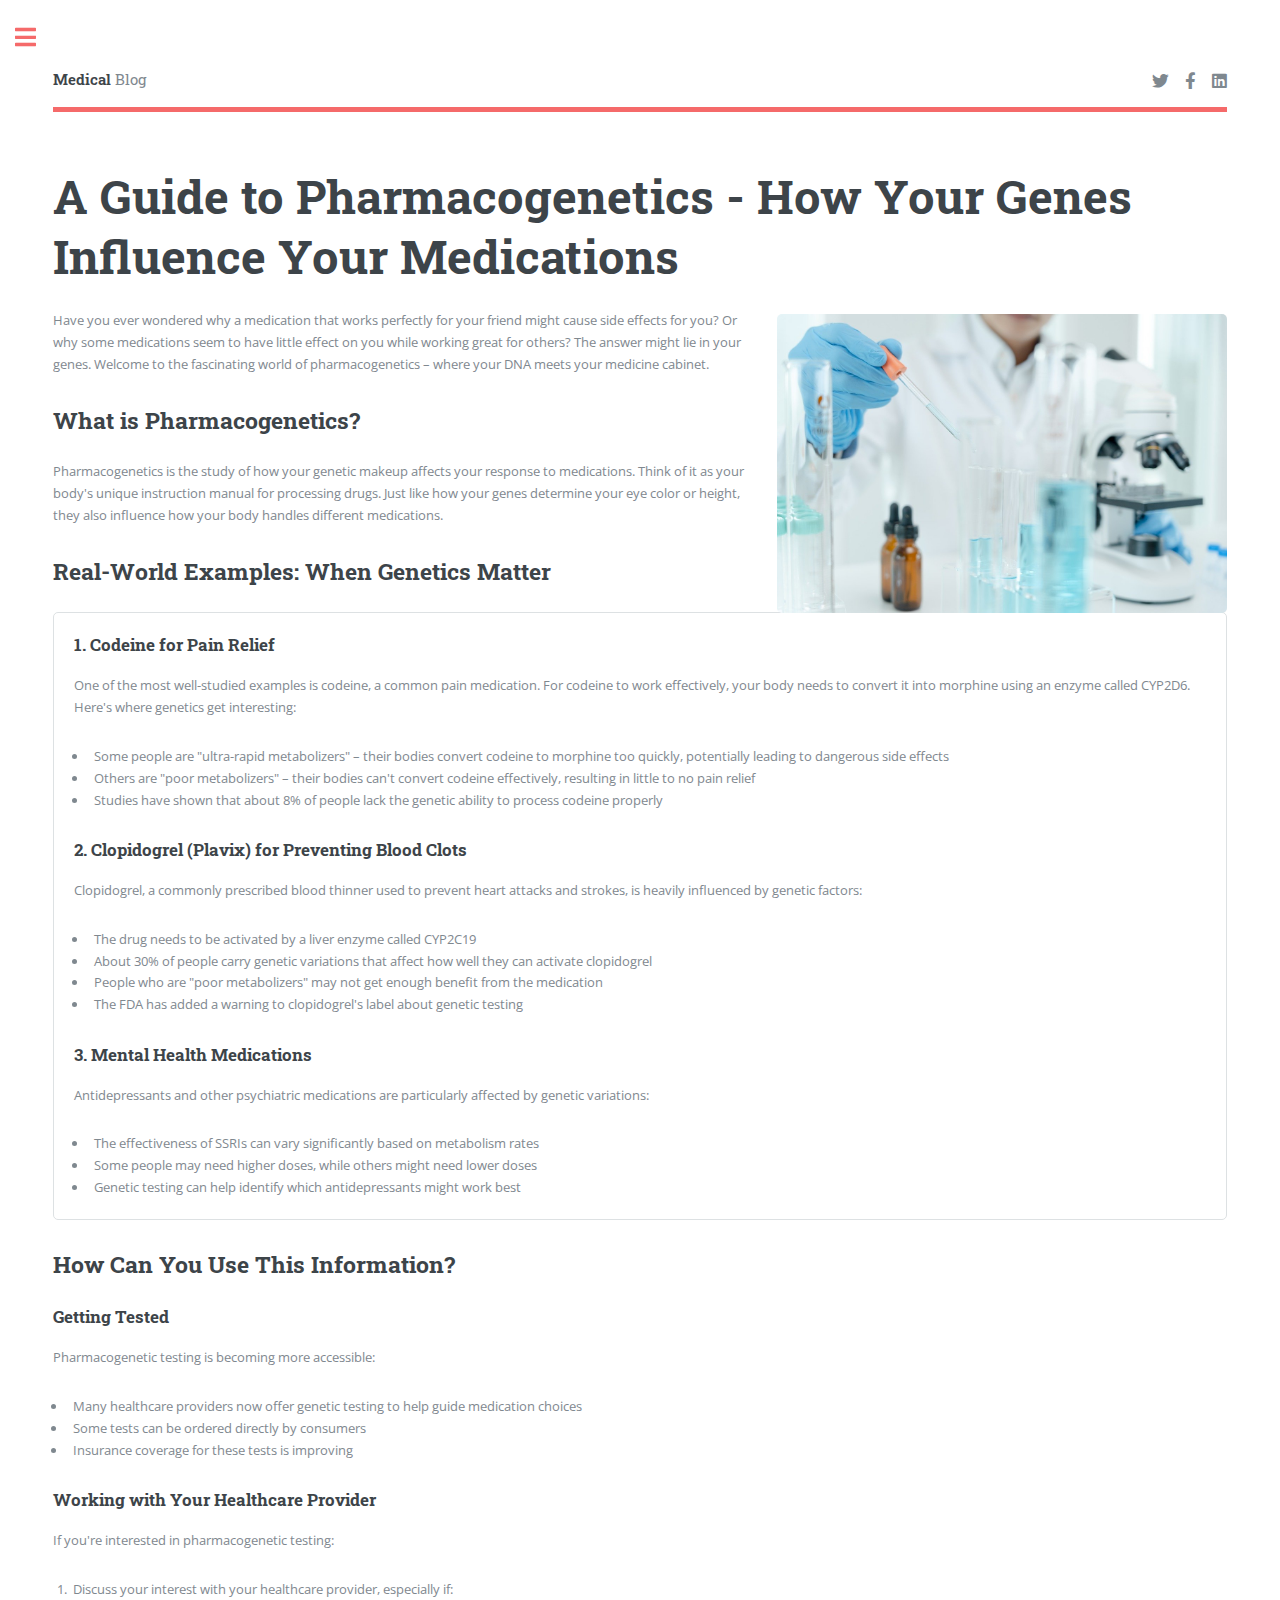
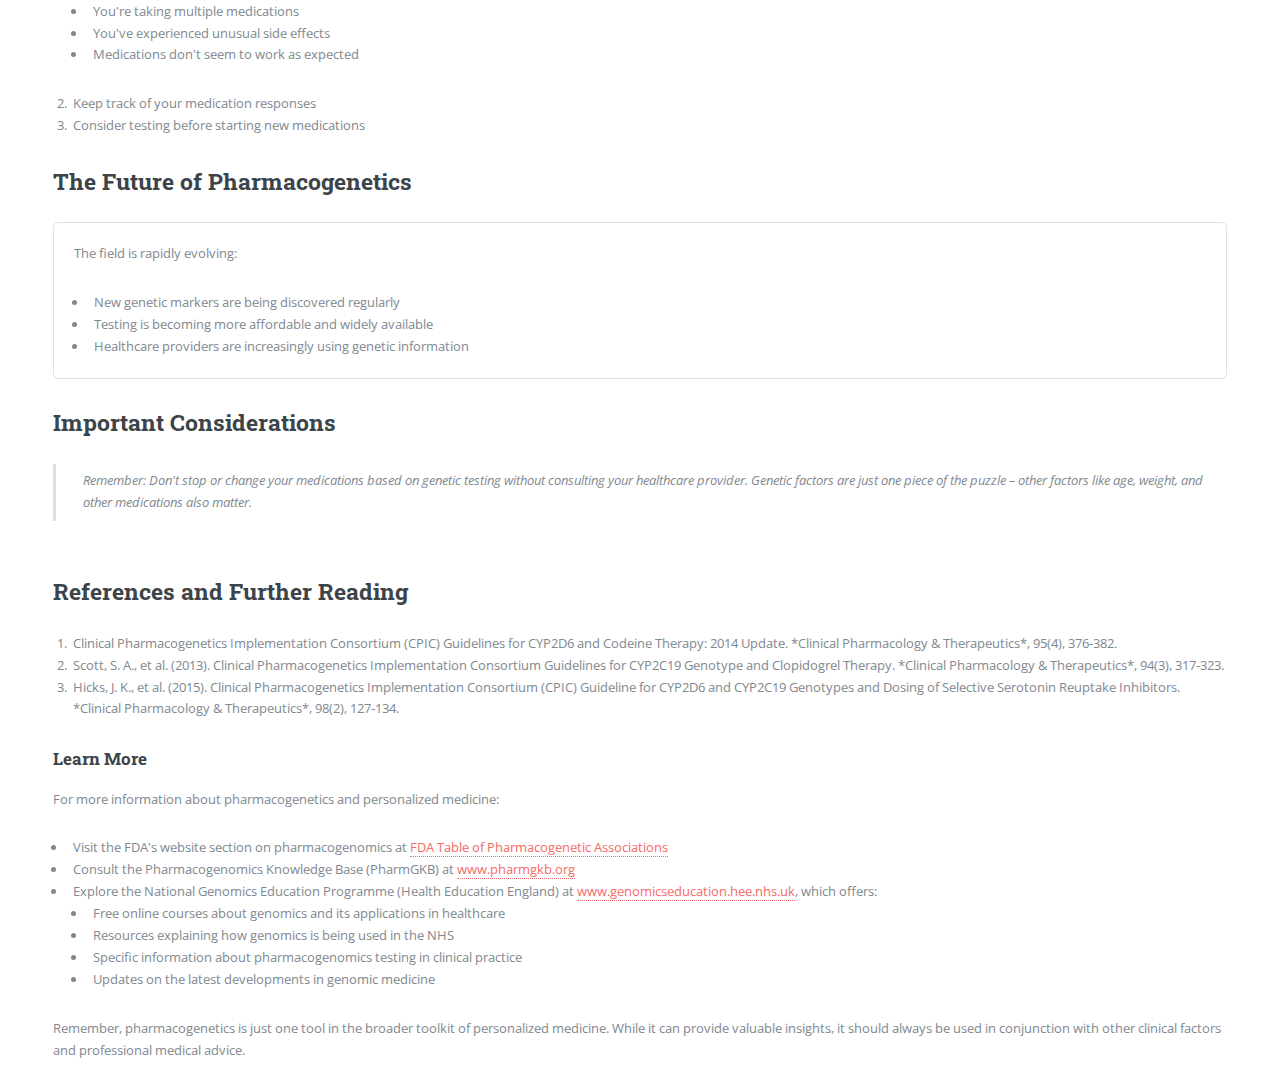
<file: pharmacogenetics.html>
<!DOCTYPE HTML>
<html>
<head>
    <title>Guide to Pharmacogenetics - How Your Genes Influence Your Medications</title>
    <meta charset="utf-8" />
    <meta name="viewport" content="width=device-width, initial-scale=1, user-scalable=no" />
    <link rel="stylesheet" href="assets/css/main.css" />
</head>
<body class="is-preload">
    <div id="wrapper">
        <!-- Main Content -->
        <div id="main">
            <div class="inner">
                <!-- Header -->
                <header id="header">
                    <a href="index.html" class="logo"><strong>Medical</strong> Blog</a>
                    <ul class="icons">
                        <li><a href="#" class="icon brands fa-twitter"><span class="label">Twitter</span></a></li>
                        <li><a href="#" class="icon brands fa-facebook-f"><span class="label">Facebook</span></a></li>
                        <li><a href="#" class="icon brands fa-linkedin"><span class="label">LinkedIn</span></a></li>
                    </ul>
                </header>

                <!-- Content Section -->
                
                    
                <section>
                        <header class="main">
                            <h1>A Guide to Pharmacogenetics - How Your Genes Influence Your Medications</h1>
                            <figure class="image right">
                                <img src="images/science.jpg" alt="Illustration of a DNA strand" />
                            </figure>
                        </header>
                    Have you ever wondered why a medication that works perfectly for your friend might cause side effects for you? Or why some medications seem to have little effect on you while working great for others? The answer might lie in your genes. Welcome to the fascinating world of pharmacogenetics – where your DNA meets your medicine cabinet.</p>

                    <h2>What is Pharmacogenetics?</h2>
                    <p>Pharmacogenetics is the study of how your genetic makeup affects your response to medications. Think of it as your body's unique instruction manual for processing drugs. Just like how your genes determine your eye color or height, they also influence how your body handles different medications.</p>

                    <h2>Real-World Examples: When Genetics Matter</h2>
                    <div class="box">
                        <h3>1. Codeine for Pain Relief</h3>
                        <p>One of the most well-studied examples is codeine, a common pain medication. For codeine to work effectively, your body needs to convert it into morphine using an enzyme called CYP2D6. Here's where genetics get interesting:</p>
                        <ul>
                            <li>Some people are "ultra-rapid metabolizers" – their bodies convert codeine to morphine too quickly, potentially leading to dangerous side effects</li>
                            <li>Others are "poor metabolizers" – their bodies can't convert codeine effectively, resulting in little to no pain relief</li>
                            <li>Studies have shown that about 8% of people lack the genetic ability to process codeine properly</li>
                        </ul>

                        <h3>2. Clopidogrel (Plavix) for Preventing Blood Clots</h3>
                        <p>Clopidogrel, a commonly prescribed blood thinner used to prevent heart attacks and strokes, is heavily influenced by genetic factors:</p>
                        <ul>
                            <li>The drug needs to be activated by a liver enzyme called CYP2C19</li>
                            <li>About 30% of people carry genetic variations that affect how well they can activate clopidogrel</li>
                            <li>People who are "poor metabolizers" may not get enough benefit from the medication</li>
                            <li>The FDA has added a warning to clopidogrel's label about genetic testing</li>
                        </ul>

                        <h3>3. Mental Health Medications</h3>
                        <p>Antidepressants and other psychiatric medications are particularly affected by genetic variations:</p>
                        <ul>
                            <li>The effectiveness of SSRIs can vary significantly based on metabolism rates</li>
                            <li>Some people may need higher doses, while others might need lower doses</li>
                            <li>Genetic testing can help identify which antidepressants might work best</li>
                        </ul>
                    </div>

                    <h2>How Can You Use This Information?</h2>
                    <h3>Getting Tested</h3>
                    <p>Pharmacogenetic testing is becoming more accessible:</p>
                    <ul>
                        <li>Many healthcare providers now offer genetic testing to help guide medication choices</li>
                        <li>Some tests can be ordered directly by consumers</li>
                        <li>Insurance coverage for these tests is improving</li>
                    </ul>

                    <h3>Working with Your Healthcare Provider</h3>
                    <p>If you're interested in pharmacogenetic testing:</p>
                    <ol>
                        <li>Discuss your interest with your healthcare provider, especially if:
                            <ul>
                                <li>You're taking multiple medications</li>
                                <li>You've experienced unusual side effects</li>
                                <li>Medications don't seem to work as expected</li>
                            </ul>
                        </li>
                        <li>Keep track of your medication responses</li>
                        <li>Consider testing before starting new medications</li>
                    </ol>

                    <h2>The Future of Pharmacogenetics</h2>
                    <div class="box">
                        <p>The field is rapidly evolving:</p>
                        <ul>
                            <li>New genetic markers are being discovered regularly</li>
                            <li>Testing is becoming more affordable and widely available</li>
                            <li>Healthcare providers are increasingly using genetic information</li>
                        </ul>
                    </div>

                    <h2>Important Considerations</h2>
                    <blockquote>
                        Remember: Don't stop or change your medications based on genetic testing without consulting your healthcare provider. Genetic factors are just one piece of the puzzle – other factors like age, weight, and other medications also matter.
                    </blockquote>
                </section>
        <h2>References and Further Reading</h2>
        <ol>
            <li>Clinical Pharmacogenetics Implementation Consortium (CPIC) Guidelines for CYP2D6 and Codeine Therapy: 2014 Update. *Clinical Pharmacology & Therapeutics*, 95(4), 376-382.</li>
            <li>Scott, S. A., et al. (2013). Clinical Pharmacogenetics Implementation Consortium Guidelines for CYP2C19 Genotype and Clopidogrel Therapy. *Clinical Pharmacology & Therapeutics*, 94(3), 317-323.</li>
            <li>Hicks, J. K., et al. (2015). Clinical Pharmacogenetics Implementation Consortium (CPIC) Guideline for CYP2D6 and CYP2C19 Genotypes and Dosing of Selective Serotonin Reuptake Inhibitors. *Clinical Pharmacology & Therapeutics*, 98(2), 127-134.</li>
        </ol>
        <h3>Learn More</h3>
        <p>For more information about pharmacogenetics and personalized medicine:</p>
        <ul>
            <li>Visit the FDA's website section on pharmacogenomics at 
                <a href="https://www.fda.gov/medical-devices/precision-medicine/table-pharmacogenetic-associations" target="_blank">
                    FDA Table of Pharmacogenetic Associations
                </a>
            </li>
            <li>Consult the Pharmacogenomics Knowledge Base (PharmGKB) at 
                <a href="https://www.pharmgkb.org" target="_blank">www.pharmgkb.org</a>
            </li>
            <li>Explore the National Genomics Education Programme (Health Education England) at 
                <a href="https://www.genomicseducation.hee.nhs.uk" target="_blank">www.genomicseducation.hee.nhs.uk</a>, which offers:
                <ul>
                    <li>Free online courses about genomics and its applications in healthcare</li>
                    <li>Resources explaining how genomics is being used in the NHS</li>
                    <li>Specific information about pharmacogenomics testing in clinical practice</li>
                    <li>Updates on the latest developments in genomic medicine</li>
                </ul>
            </li>
        </ul>
                    
        <p>Remember, pharmacogenetics is just one tool in the broader toolkit of personalized medicine. While it can provide valuable insights, it should always be used in conjunction with other clinical factors and professional medical advice.</p>
    </section>
</div>
</div>

        <!-- Sidebar -->
        <div id="sidebar">
            <div class="inner">
                <!-- Search Section -->
                <section id="search" class="alt">
                    <form method="post" action="#">
                        <input type="text" name="query" id="query" placeholder="Search" />
                    </form>
                </section>

                <!-- Menu -->
                <nav id="menu">
                    <header class="major">
                        <h2>Menu</h2>
                    </header>
                    <ul>
                        <li><a href="index.html">Home</a></li>
                        <li><a href="#learn-more">About 4P Medicine</a></li>
                        <li>
                            <span class="opener">Our Services</span>
                            <ul>
                                <li><a href="#">Predictive Analysis</a></li>
                                <li><a href="#">Preventive Care</a></li>
                                <li><a href="#">Personalised Treatment</a></li>
                                <li><a href="#">Patient Engagement</a></li>
                            </ul>
                        </li>
                        <li><a href="resources.html">Resources</a></li>
                        <li><a href="#">Contact Us</a></li>
                    </ul>
                </nav>

                <!-- Contact Section -->
                <section>
                    <header class="major">
                        <h2>Get in touch</h2>
                    </header>
                    <p>Have questions about 4P Medicine? We're here to help you understand how this revolutionary approach to healthcare can benefit you.</p>
                    <ul class="contact">
                        <li class="icon solid fa-envelope"><a href="#">info@4pmedicine.com</a></li>
                    </ul>
                </section>

                <!-- Footer -->
                <footer id="footer">
                    <p class="copyright">&copy; 4P Medicine. All rights reserved. Design: <a href="https://html5up.net">HTML5 UP</a>.</p>
                    <a href="https://www.vecteezy.com/free-vector/medical">Medical Vectors by Vecteezy</a>
                </footer>
            </div>
        </div>
    </div>

    <!-- Scripts -->
    <script src="assets/js/jquery.min.js"></script>
    <script src="assets/js/browser.min.js"></script>
    <script src="assets/js/breakpoints.min.js"></script>
    <script src="assets/js/util.js"></script>   
    <script src="assets/js/main.js"></script>
</body>
</html>
</file>
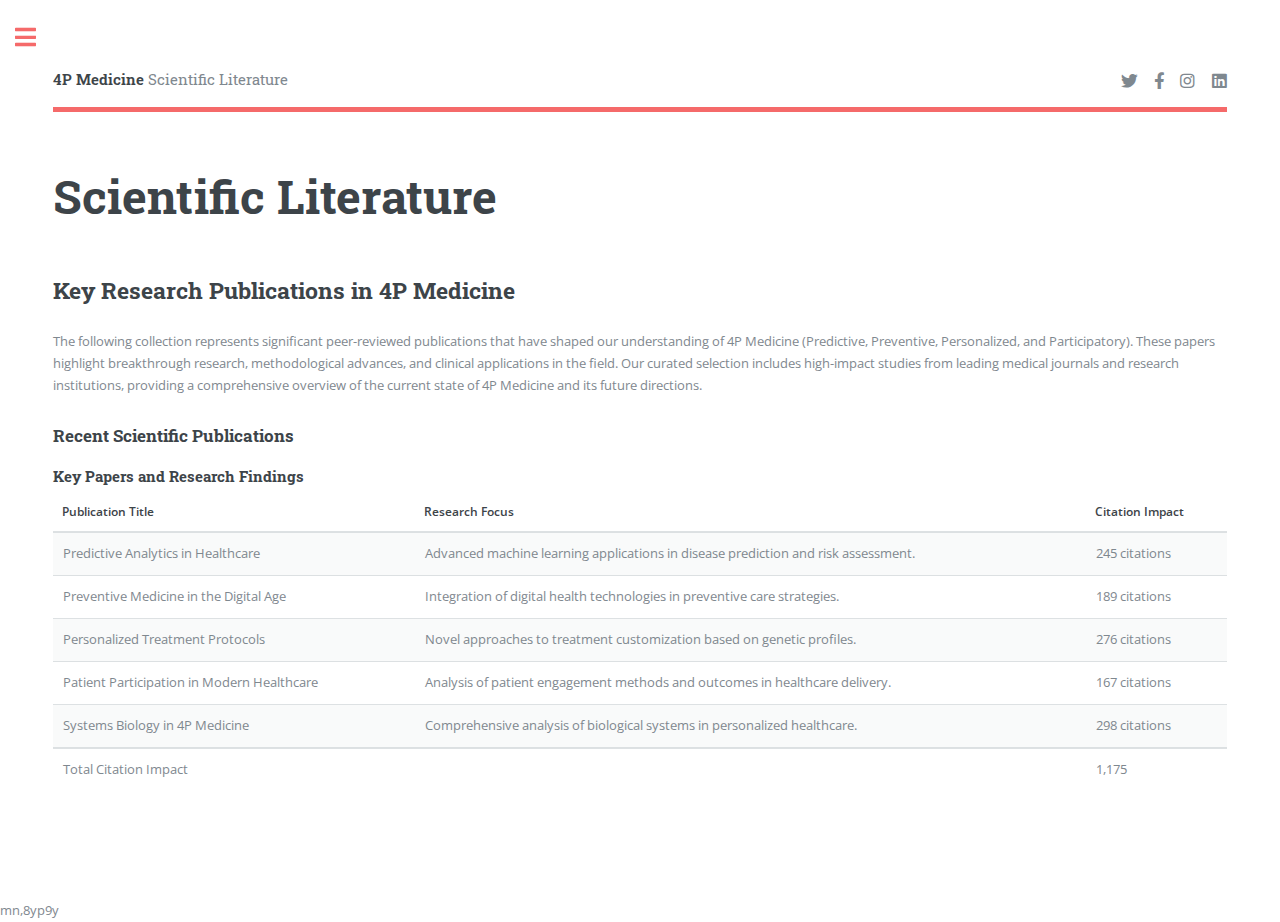
<file: resources.html>
<!DOCTYPE HTML>
<html>
	<head>
		<title>Scientific Literature - 4P Medicine Research</title>
		<meta charset="utf-8" />
		<meta name="viewport" content="width=device-width, initial-scale=1, user-scalable=no" />
		<link rel="stylesheet" href="assets/css/main.css" />
	</head>
	<body class="is-preload">
		<div id="wrapper">
			<div id="main">
				<div class="inner">
					<header id="header">
						<a href="index.html" class="logo"><strong>4P Medicine</strong> Scientific Literature</a>
						<ul class="icons">
							<li><a href="#" class="icon brands fa-twitter"><span class="label">Twitter</span></a></li>
							<li><a href="#" class="icon brands fa-facebook-f"><span class="label">Facebook</span></a></li>
							<li><a href="#" class="icon brands fa-instagram"><span class="label">Instagram</span></a></li>
							<li><a href="#" class="icon brands fa-linkedin"><span class="label">LinkedIn</span></a></li>
						</ul>
					</header>

					<!-- Content -->
					<section>
						<header class="main">
							<h1>Scientific Literature</h1>
						</header>

						<!-- Content -->
						<h2 id="content">Key Research Publications in 4P Medicine</h2>
						<p>The following collection represents significant peer-reviewed publications that have shaped our understanding of 4P Medicine (Predictive, Preventive, Personalized, and Participatory). These papers highlight breakthrough research, methodological advances, and clinical applications in the field. Our curated selection includes high-impact studies from leading medical journals and research institutions, providing a comprehensive overview of the current state of 4P Medicine and its future directions.</p>
						<div class="row">
						</div>

						<!-- Table -->
						<h3>Recent Scientific Publications</h3>

						<h4>Key Papers and Research Findings</h4>
						<div class="table-wrapper">
							<table>
								<thead>
									<tr>
										<th>Publication Title</th>
										<th>Research Focus</th>
										<th>Citation Impact</th>
									</tr>
								</thead>
								<tbody>
									<tr>
										<td>Predictive Analytics in Healthcare</td>
										<td>Advanced machine learning applications in disease prediction and risk assessment.</td>
										<td>245 citations</td>
									</tr>
									<tr>
										<td>Preventive Medicine in the Digital Age</td>
										<td>Integration of digital health technologies in preventive care strategies.</td>
										<td>189 citations</td>
									</tr>
									<tr>
										<td>Personalized Treatment Protocols</td>
										<td>Novel approaches to treatment customization based on genetic profiles.</td>
										<td>276 citations</td>
									</tr>
									<tr>
										<td>Patient Participation in Modern Healthcare</td>
										<td>Analysis of patient engagement methods and outcomes in healthcare delivery.</td>
										<td>167 citations</td>
									</tr>
									<tr>
										<td>Systems Biology in 4P Medicine</td>
										<td>Comprehensive analysis of biological systems in personalized healthcare.</td>
										<td>298 citations</td>
									</tr>
								</tbody>
								<tfoot>
									<tr>
										<td colspan="2">Total Citation Impact</td>
										<td>1,175</td>
									</tr>
								</tfoot>
							</table>
						</div>
					</section>
				</div>
			</div>

			<!-- Sidebar -->
			<div id="sidebar">
				<div class="inner">
					<section id="search" class="alt">
						<form method="post" action="#">
							<input type="text" name="query" id="query" placeholder="Search" />
						</form>
					</section>

					<nav id="menu">
						<header class="major">
							<h2>Menu</h2>
						</header>
						<ul>
							<li><a href="index.html">Home</a></li>
							<li><a href="#learn-more">About 4P Medicine</a></li>
							<li>
								<span class="opener">Our Services</span>
								<ul>
									<li><a href="#">Predictive Analysis</a></li>
									<li><a href="#">Preventive Care</a></li>
									<li><a href="#">Personalised Treatment</a></li>
									<li><a href="#">Patient Engagement</a></li>
								</ul>
							</li>
							<li><a href="#">Resources</a></li>
							<li><a href="#">Contact Us</a></li>
						</ul>
					</nav>

					<section>
						<header class="major">
							<h2>Get in touch</h2>
						</header>
						<p>Have questions about 4P Medicine? We're here to help you understand how this revolutionary approach to healthcare can benefit you.</p>
						<ul class="contact">
							<li class="icon solid fa-envelope"><a href="#">info@4pmedicine.com</a></li>
							<li class="icon solid fa-phone">(000) 000-0000</li>
							<li class="icon solid fa-home">1234 Healthcare Avenue<br />
							Medical District, ST 00000</li>
						</ul>
					</section>

					<footer id="footer">
						<p class="copyright">&copy; 4P Medicine. All rights reserved. Design: <a href="https://html5up.net">HTML5 UP</a>.</p>
						<a href="https://www.vecteezy.com/free-vector/medical">Medical Vectors by Vecteezy</a>
					</footer>
				</div>
			</div>
		</div>

		<!-- Scripts -->
		<script src="assets/js/jquery.min.js"></script>
		<script src="assets/js/browser.min.js"></script>
		<script src="assets/js/breakpoints.min.js"></script>
		<script src="assets/js/util.js"></script>
		<script src="assets/js/main.js"></script>
	</body>
</html>mn,8yp9y
</file>
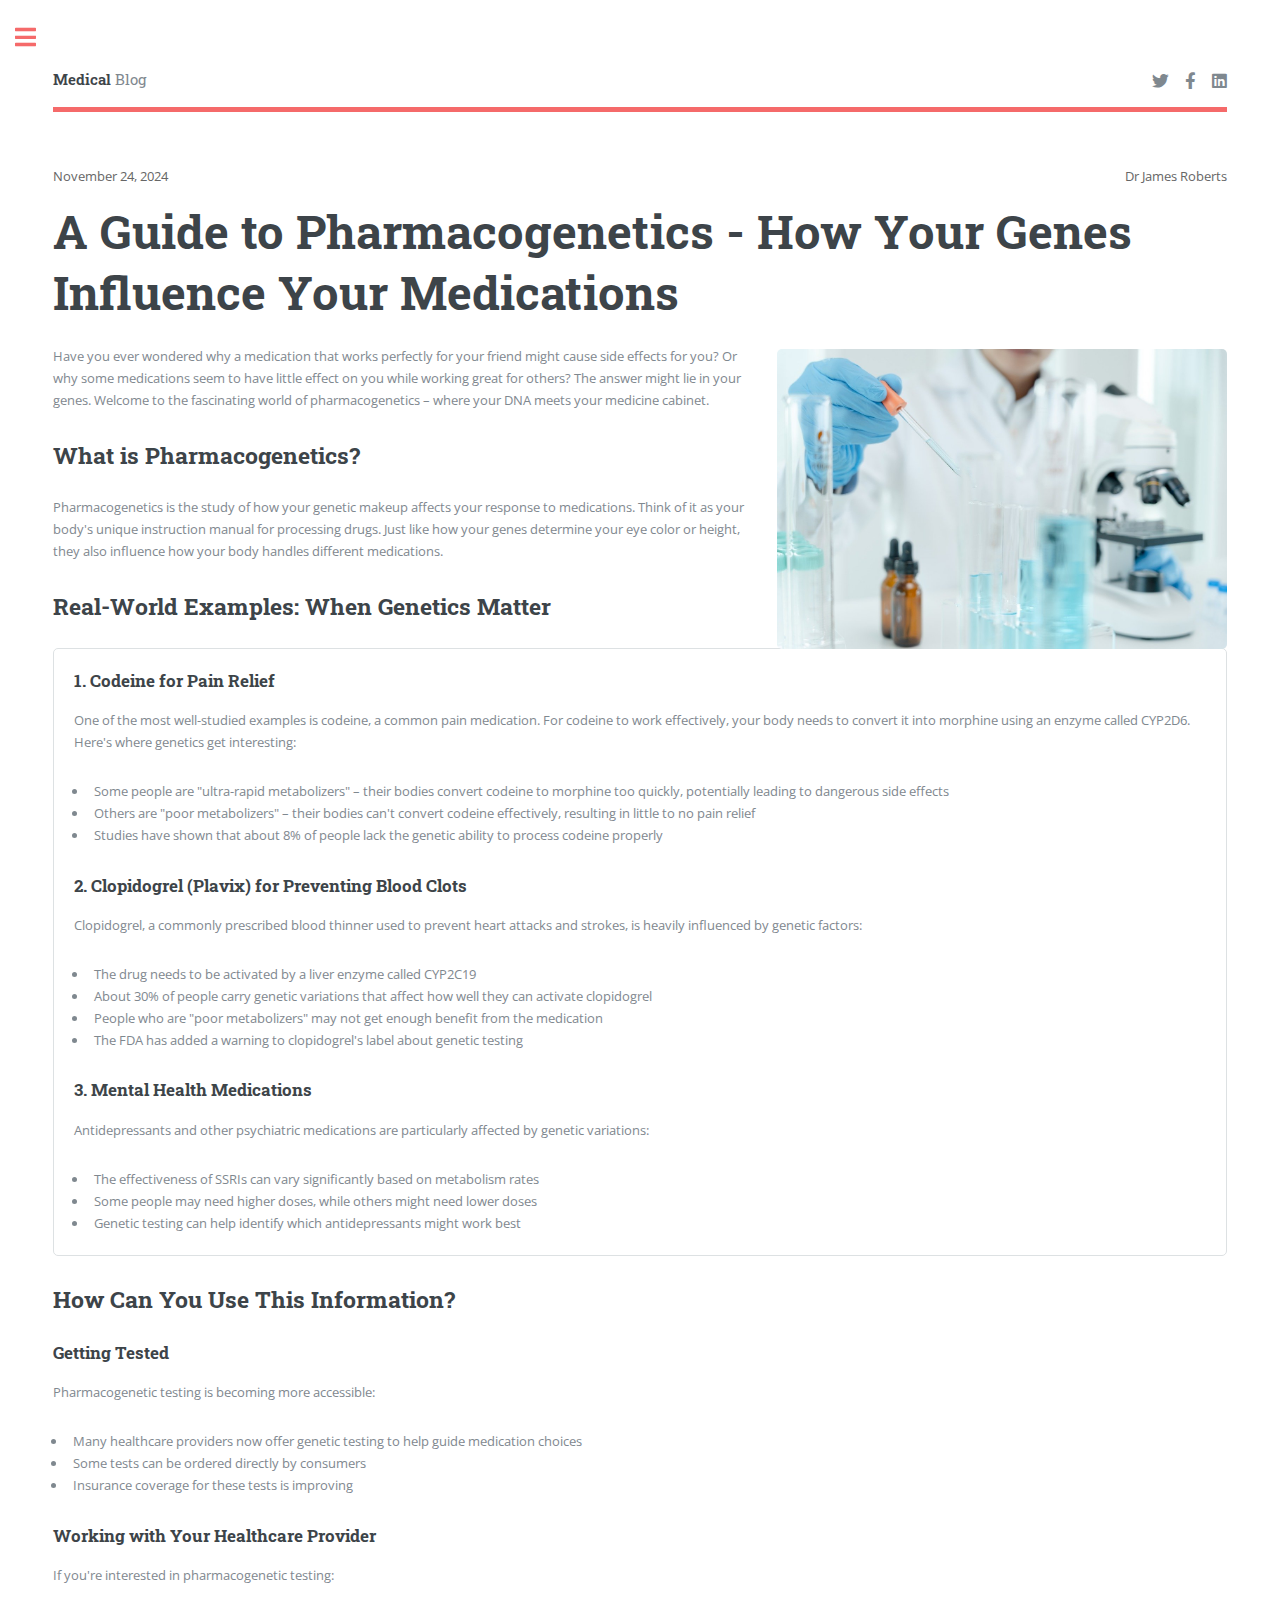
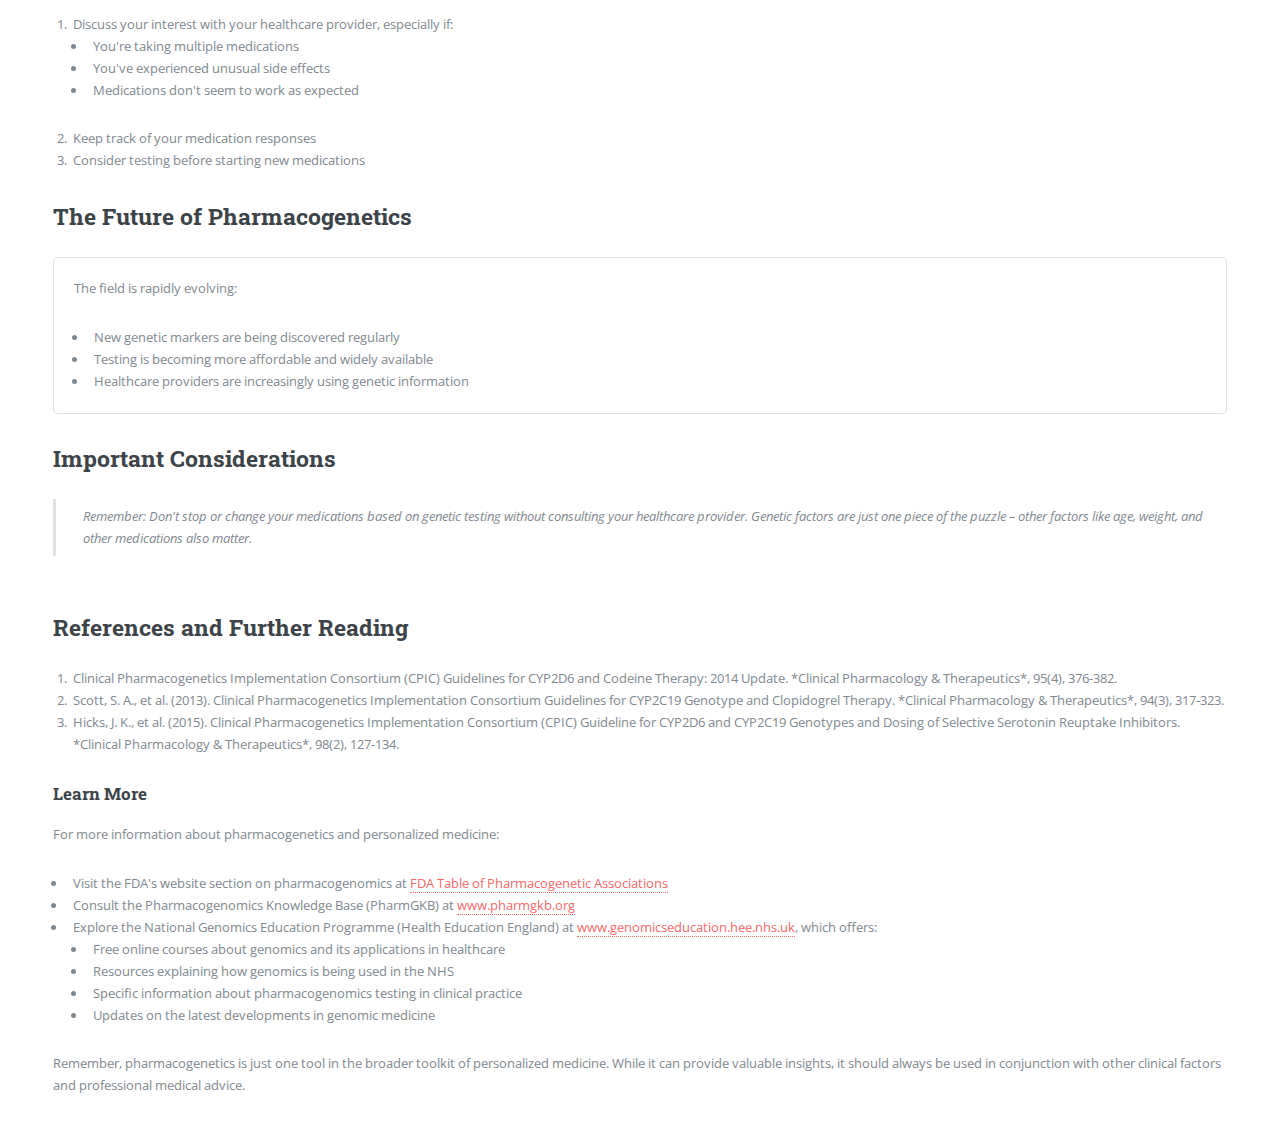
<file: blog/pharmacogenetics.html>
<!DOCTYPE HTML>
<html>
<head>
    <title>Guide to Pharmacogenetics - How Your Genes Influence Your Medications</title>
    <meta charset="utf-8" />
    <meta name="viewport" content="width=device-width, initial-scale=1, user-scalable=no" />
    <link rel="stylesheet" href="../assets/css/main.css" />
</head>
<body class="is-preload">
    <div id="wrapper">
        <!-- Main Content -->
        <div id="main">
            <div class="inner">
                <!-- Header -->
                <header id="header">
                    <a href="../index.html" class="logo"><strong>Medical</strong> Blog</a>
                    <ul class="icons">
                        <li><a href="#" class="icon brands fa-twitter"><span class="label">Twitter</span></a></li>
                        <li><a href="#" class="icon brands fa-facebook-f"><span class="label">Facebook</span></a></li>
                        <li><a href="#" class="icon brands fa-linkedin"><span class="label">LinkedIn</span></a></li>
                    </ul>
                </header>

                <!-- Content Section -->
                
                    
                <section>
                    <div class="author-date">
                        <p>November 24, 2024</p>
                        <p>Dr James Roberts</p>
                    </div>
                    <header class="main">
                        <h1>A Guide to Pharmacogenetics - How Your Genes Influence Your Medications</h1>
                        <figure class="image right">
                            <img src="../images/science.jpg" alt="Illustration of a DNA strand" />
                        </figure>
                    </header>
                    Have you ever wondered why a medication that works perfectly for your friend might cause side effects for you? Or why some medications seem to have little effect on you while working great for others? The answer might lie in your genes. Welcome to the fascinating world of pharmacogenetics – where your DNA meets your medicine cabinet.</p>

                    <h2>What is Pharmacogenetics?</h2>
                    <p>Pharmacogenetics is the study of how your genetic makeup affects your response to medications. Think of it as your body's unique instruction manual for processing drugs. Just like how your genes determine your eye color or height, they also influence how your body handles different medications.</p>

                    <h2>Real-World Examples: When Genetics Matter</h2>
                    <div class="box">
                        <h3>1. Codeine for Pain Relief</h3>
                        <p>One of the most well-studied examples is codeine, a common pain medication. For codeine to work effectively, your body needs to convert it into morphine using an enzyme called CYP2D6. Here's where genetics get interesting:</p>
                        <ul>
                            <li>Some people are "ultra-rapid metabolizers" – their bodies convert codeine to morphine too quickly, potentially leading to dangerous side effects</li>
                            <li>Others are "poor metabolizers" – their bodies can't convert codeine effectively, resulting in little to no pain relief</li>
                            <li>Studies have shown that about 8% of people lack the genetic ability to process codeine properly</li>
                        </ul>

                        <h3>2. Clopidogrel (Plavix) for Preventing Blood Clots</h3>
                        <p>Clopidogrel, a commonly prescribed blood thinner used to prevent heart attacks and strokes, is heavily influenced by genetic factors:</p>
                        <ul>
                            <li>The drug needs to be activated by a liver enzyme called CYP2C19</li>
                            <li>About 30% of people carry genetic variations that affect how well they can activate clopidogrel</li>
                            <li>People who are "poor metabolizers" may not get enough benefit from the medication</li>
                            <li>The FDA has added a warning to clopidogrel's label about genetic testing</li>
                        </ul>

                        <h3>3. Mental Health Medications</h3>
                        <p>Antidepressants and other psychiatric medications are particularly affected by genetic variations:</p>
                        <ul>
                            <li>The effectiveness of SSRIs can vary significantly based on metabolism rates</li>
                            <li>Some people may need higher doses, while others might need lower doses</li>
                            <li>Genetic testing can help identify which antidepressants might work best</li>
                        </ul>
                    </div>

                    <h2>How Can You Use This Information?</h2>
                    <h3>Getting Tested</h3>
                    <p>Pharmacogenetic testing is becoming more accessible:</p>
                    <ul>
                        <li>Many healthcare providers now offer genetic testing to help guide medication choices</li>
                        <li>Some tests can be ordered directly by consumers</li>
                        <li>Insurance coverage for these tests is improving</li>
                    </ul>

                    <h3>Working with Your Healthcare Provider</h3>
                    <p>If you're interested in pharmacogenetic testing:</p>
                    <ol>
                        <li>Discuss your interest with your healthcare provider, especially if:
                            <ul>
                                <li>You're taking multiple medications</li>
                                <li>You've experienced unusual side effects</li>
                                <li>Medications don't seem to work as expected</li>
                            </ul>
                        </li>
                        <li>Keep track of your medication responses</li>
                        <li>Consider testing before starting new medications</li>
                    </ol>

                    <h2>The Future of Pharmacogenetics</h2>
                    <div class="box">
                        <p>The field is rapidly evolving:</p>
                        <ul>
                            <li>New genetic markers are being discovered regularly</li>
                            <li>Testing is becoming more affordable and widely available</li>
                            <li>Healthcare providers are increasingly using genetic information</li>
                        </ul>
                    </div>

                    <h2>Important Considerations</h2>
                    <blockquote>
                        Remember: Don't stop or change your medications based on genetic testing without consulting your healthcare provider. Genetic factors are just one piece of the puzzle – other factors like age, weight, and other medications also matter.
                    </blockquote>
                </section>
        <h2>References and Further Reading</h2>
        <ol>
            <li>Clinical Pharmacogenetics Implementation Consortium (CPIC) Guidelines for CYP2D6 and Codeine Therapy: 2014 Update. *Clinical Pharmacology & Therapeutics*, 95(4), 376-382.</li>
            <li>Scott, S. A., et al. (2013). Clinical Pharmacogenetics Implementation Consortium Guidelines for CYP2C19 Genotype and Clopidogrel Therapy. *Clinical Pharmacology & Therapeutics*, 94(3), 317-323.</li>
            <li>Hicks, J. K., et al. (2015). Clinical Pharmacogenetics Implementation Consortium (CPIC) Guideline for CYP2D6 and CYP2C19 Genotypes and Dosing of Selective Serotonin Reuptake Inhibitors. *Clinical Pharmacology & Therapeutics*, 98(2), 127-134.</li>
        </ol>
        <h3>Learn More</h3>
        <p>For more information about pharmacogenetics and personalized medicine:</p>
        <ul>
            <li>Visit the FDA's website section on pharmacogenomics at 
                <a href="https://www.fda.gov/medical-devices/precision-medicine/table-pharmacogenetic-associations" target="_blank">
                    FDA Table of Pharmacogenetic Associations
                </a>
            </li>
            <li>Consult the Pharmacogenomics Knowledge Base (PharmGKB) at 
                <a href="https://www.pharmgkb.org" target="_blank">www.pharmgkb.org</a>
            </li>
            <li>Explore the National Genomics Education Programme (Health Education England) at 
                <a href="https://www.genomicseducation.hee.nhs.uk" target="_blank">www.genomicseducation.hee.nhs.uk</a>, which offers:
                <ul>
                    <li>Free online courses about genomics and its applications in healthcare</li>
                    <li>Resources explaining how genomics is being used in the NHS</li>
                    <li>Specific information about pharmacogenomics testing in clinical practice</li>
                    <li>Updates on the latest developments in genomic medicine</li>
                </ul>
            </li>
        </ul>
                    
        <p>Remember, pharmacogenetics is just one tool in the broader toolkit of personalized medicine. While it can provide valuable insights, it should always be used in conjunction with other clinical factors and professional medical advice.</p>
    </section>
</div>
</div>

        <!-- Sidebar -->
        <div id="sidebar">
            <div class="inner">
                <!-- Search Section -->
                <section id="search" class="alt">
                    <form method="post" action="#">
                        <input type="text" name="query" id="query" placeholder="Search" />
                    </form>
                </section>

                <!-- Menu -->
                <nav id="menu">
                    <header class="major">
                        <h2>Menu</h2>
                    </header>
                    <ul>
                        <li><a href="../index.html">Home</a></li>
                        <li><a href="#learn-more">About 4P Medicine</a></li>
                        <li>
                            <span class="opener">Our Services</span>
                            <ul>
                                <li><a href="#">Predictive Analysis</a></li>
                                <li><a href="#">Preventive Care</a></li>
                                <li><a href="#">Personalised Treatment</a></li>
                                <li><a href="#">Patient Engagement</a></li>
                            </ul>
                        </li>
                        <li><a href="../resources.html">Resources</a></li>
                        <li><a href="#">Contact Us</a></li>
                    </ul>
                </nav>

                <!-- Contact Section -->
                <section>
                    <header class="major">
                        <h2>Get in touch</h2>
                    </header>
                    <p>Have questions about 4P Medicine? We're here to help you understand how this revolutionary approach to healthcare can benefit you.</p>
                    <ul class="contact">
                        <li class="icon solid fa-envelope"><a href="#">info@4pmedicine.com</a></li>
                    </ul>
                </section>

                <!-- Footer -->
                <footer id="footer">
                    <p class="copyright">&copy; 4P Medicine. All rights reserved. Design: <a href="https://html5up.net">HTML5 UP</a>.</p>
                </footer>
            </div>
        </div>
    </div>

    <!-- Scripts -->
    <script src="../assets/js/jquery.min.js"></script>
    <script src="../assets/js/browser.min.js"></script>
    <script src="../assets/js/breakpoints.min.js"></script>
    <script src="../assets/js/util.js"></script>   
    <script src="../assets/js/main.js"></script>
</body>
</html>
</file>
<file: assets/css/main.css>
@import url(fontawesome-all.min.css);
@import url("https://fonts.googleapis.com/css?family=Open+Sans:400,600,400italic,600italic|Roboto+Slab:400,700");
/*
	Editorial by HTML5 UP
	html5up.net | @ajlkn
	Free for personal and commercial use under the CCA 3.0 license (html5up.net/license)
*/
html, body, div, span, applet, object,
iframe, h1, h2, h3, h4, h5, h6, p, blockquote,
pre, a, abbr, acronym, address, big, cite,
code, del, dfn, em, img, ins, kbd, q, s, samp,
small, strike, strong, sub, sup, tt, var, b,
u, i, center, dl, dt, dd, ol, ul, li, fieldset,
form, label, legend, table, caption, tbody,
tfoot, thead, tr, th, td, article, aside,
canvas, details, embed, figure, figcaption,
footer, header, hgroup, menu, nav, output, ruby,
section, summary, time, mark, audio, video {
  margin: 0;
  padding: 0;
  border: 0;
  font-size: 100%;
  font: inherit;
  vertical-align: baseline; }

article, aside, details, figcaption, figure,
footer, header, hgroup, menu, nav, section {
  display: block; }

body {
  line-height: 1; }

ol, ul {
  list-style: none; }

blockquote, q {
  quotes: none; }
  blockquote:before, blockquote:after, q:before, q:after {
    content: '';
    content: none; }

table {
  border-collapse: collapse;
  border-spacing: 0; }

body {
  -webkit-text-size-adjust: none; }

mark {
  background-color: transparent;
  color: inherit; }

input::-moz-focus-inner {
  border: 0;
  padding: 0; }

input, select, textarea {
  -moz-appearance: none;
  -webkit-appearance: none;
  -ms-appearance: none;
  appearance: none; }

/* Basic */
@-ms-viewport {
  width: device-width; }

body {
  -ms-overflow-style: scrollbar; }

@media screen and (max-width: 480px) {
  html, body {
    min-width: 320px; } }

html {
  box-sizing: border-box; }

*, *:before, *:after {
  box-sizing: inherit; }

body {
  background: #ffffff; }
  body.is-preload *, body.is-preload *:before, body.is-preload *:after, body.is-resizing *, body.is-resizing *:before, body.is-resizing *:after {
    -moz-animation: none !important;
    -webkit-animation: none !important;
    -ms-animation: none !important;
    animation: none !important;
    -moz-transition: none !important;
    -webkit-transition: none !important;
    -ms-transition: none !important;
    transition: none !important; }

/* Type */
body, input, select, textarea {
  color: #7f888f;
  font-family: "Open Sans", sans-serif;
  font-size: 13pt;
  font-weight: 400;
  line-height: 1.65; }
  @media screen and (max-width: 1680px) {
    body, input, select, textarea {
      font-size: 11pt; } }
  @media screen and (max-width: 1280px) {
    body, input, select, textarea {
      font-size: 10pt; } }
  @media screen and (max-width: 360px) {
    body, input, select, textarea {
      font-size: 9pt; } }

a {
  -moz-transition: color 0.2s ease-in-out, border-bottom-color 0.2s ease-in-out;
  -webkit-transition: color 0.2s ease-in-out, border-bottom-color 0.2s ease-in-out;
  -ms-transition: color 0.2s ease-in-out, border-bottom-color 0.2s ease-in-out;
  transition: color 0.2s ease-in-out, border-bottom-color 0.2s ease-in-out;
  border-bottom: dotted 1px;
  color: #f56a6a;
  text-decoration: none; }
  a:hover {
    border-bottom-color: #f56a6a;
    color: #f56a6a !important; }
    a:hover strong {
      color: inherit; }

strong, b {
  color: #3d4449;
  font-weight: 600; }

em, i {
  font-style: italic; }

p {
  margin: 0 0 2em 0; }

h1, h2, h3, h4, h5, h6 {
  color: #3d4449;
  font-family: "Roboto Slab", serif;
  font-weight: 700;
  line-height: 1.5;
  margin: 0 0 1em 0; }
  h1 a, h2 a, h3 a, h4 a, h5 a, h6 a {
    color: inherit;
    text-decoration: none;
    border-bottom: 0; }

h1 {
  font-size: 4em;
  margin: 0 0 0.5em 0;
  line-height: 1.3; }

h2 {
  font-size: 1.75em; }

h3 {
  font-size: 1.25em; }

h4 {
  font-size: 1.1em; }

h5 {
  font-size: 0.9em; }

h6 {
  font-size: 0.7em; }

@media screen and (max-width: 1680px) {
  h1 {
    font-size: 3.5em; } }

@media screen and (max-width: 980px) {
  h1 {
    font-size: 3.25em; } }

@media screen and (max-width: 736px) {
  h1 {
    font-size: 2em;
    line-height: 1.4; }
  h2 {
    font-size: 1.5em; } }

sub {
  font-size: 0.8em;
  position: relative;
  top: 0.5em; }

sup {
  font-size: 0.8em;
  position: relative;
  top: -0.5em; }

blockquote {
  border-left: solid 3px rgba(210, 215, 217, 0.75);
  font-style: italic;
  margin: 0 0 2em 0;
  padding: 0.5em 0 0.5em 2em; }

code {
  background: rgba(230, 235, 237, 0.25);
  border-radius: 0.375em;
  border: solid 1px rgba(210, 215, 217, 0.75);
  font-family: "Courier New", monospace;
  font-size: 0.9em;
  margin: 0 0.25em;
  padding: 0.25em 0.65em; }

pre {
  -webkit-overflow-scrolling: touch;
  font-family: "Courier New", monospace;
  font-size: 0.9em;
  margin: 0 0 2em 0; }
  pre code {
    display: block;
    line-height: 1.75;
    padding: 1em 1.5em;
    overflow-x: auto; }

hr {
  border: 0;
  border-bottom: solid 1px rgba(210, 215, 217, 0.75);
  margin: 2em 0; }
  hr.major {
    margin: 3em 0; }

.align-left {
  text-align: left; }

.align-center {
  text-align: center; }

.align-right {
  text-align: right; }

/* Row */
.row {
  display: flex;
  flex-wrap: wrap;
  box-sizing: border-box;
  align-items: stretch; }
  .row > * {
    box-sizing: border-box; }
  .row.gtr-uniform > * > :last-child {
    margin-bottom: 0; }
  .row.aln-left {
    justify-content: flex-start; }
  .row.aln-center {
    justify-content: center; }
  .row.aln-right {
    justify-content: flex-end; }
  .row.aln-top {
    align-items: flex-start; }
  .row.aln-middle {
    align-items: center; }
  .row.aln-bottom {
    align-items: flex-end; }
  .row > .imp {
    order: -1; }
  .row > .col-1 {
    width: 8.33333%; }
  .row > .off-1 {
    margin-left: 8.33333%; }
  .row > .col-2 {
    width: 16.66667%; }
  .row > .off-2 {
    margin-left: 16.66667%; }
  .row > .col-3 {
    width: 25%; }
  .row > .off-3 {
    margin-left: 25%; }
  .row > .col-4 {
    width: 33.33333%; }
  .row > .off-4 {
    margin-left: 33.33333%; }
  .row > .col-5 {
    width: 41.66667%; }
  .row > .off-5 {
    margin-left: 41.66667%; }
  .row > .col-6 {
    width: 50%; }
  .row > .off-6 {
    margin-left: 50%; }
  .row > .col-7 {
    width: 58.33333%; }
  .row > .off-7 {
    margin-left: 58.33333%; }
  .row > .col-8 {
    width: 66.66667%; }
  .row > .off-8 {
    margin-left: 66.66667%; }
  .row > .col-9 {
    width: 75%; }
  .row > .off-9 {
    margin-left: 75%; }
  .row > .col-10 {
    width: 83.33333%; }
  .row > .off-10 {
    margin-left: 83.33333%; }
  .row > .col-11 {
    width: 91.66667%; }
  .row > .off-11 {
    margin-left: 91.66667%; }
  .row > .col-12 {
    width: 100%; }
  .row > .off-12 {
    margin-left: 100%; }
  .row.gtr-0 {
    margin-top: 0;
    margin-left: 0em; }
    .row.gtr-0 > * {
      padding: 0 0 0 0em; }
    .row.gtr-0.gtr-uniform {
      margin-top: 0em; }
      .row.gtr-0.gtr-uniform > * {
        padding-top: 0em; }
  .row.gtr-25 {
    margin-top: 0;
    margin-left: -0.375em; }
    .row.gtr-25 > * {
      padding: 0 0 0 0.375em; }
    .row.gtr-25.gtr-uniform {
      margin-top: -0.375em; }
      .row.gtr-25.gtr-uniform > * {
        padding-top: 0.375em; }
  .row.gtr-50 {
    margin-top: 0;
    margin-left: -0.75em; }
    .row.gtr-50 > * {
      padding: 0 0 0 0.75em; }
    .row.gtr-50.gtr-uniform {
      margin-top: -0.75em; }
      .row.gtr-50.gtr-uniform > * {
        padding-top: 0.75em; }
  .row {
    margin-top: 0;
    margin-left: -1.5em; }
    .row > * {
      padding: 0 0 0 1.5em; }
    .row.gtr-uniform {
      margin-top: -1.5em; }
      .row.gtr-uniform > * {
        padding-top: 1.5em; }
  .row.gtr-150 {
    margin-top: 0;
    margin-left: -2.25em; }
    .row.gtr-150 > * {
      padding: 0 0 0 2.25em; }
    .row.gtr-150.gtr-uniform {
      margin-top: -2.25em; }
      .row.gtr-150.gtr-uniform > * {
        padding-top: 2.25em; }
  .row.gtr-200 {
    margin-top: 0;
    margin-left: -3em; }
    .row.gtr-200 > * {
      padding: 0 0 0 3em; }
    .row.gtr-200.gtr-uniform {
      margin-top: -3em; }
      .row.gtr-200.gtr-uniform > * {
        padding-top: 3em; }
  @media screen and (max-width: 1680px) {
    .row {
      display: flex;
      flex-wrap: wrap;
      box-sizing: border-box;
      align-items: stretch; }
      .row > * {
        box-sizing: border-box; }
      .row.gtr-uniform > * > :last-child {
        margin-bottom: 0; }
      .row.aln-left {
        justify-content: flex-start; }
      .row.aln-center {
        justify-content: center; }
      .row.aln-right {
        justify-content: flex-end; }
      .row.aln-top {
        align-items: flex-start; }
      .row.aln-middle {
        align-items: center; }
      .row.aln-bottom {
        align-items: flex-end; }
      .row > .imp-xlarge {
        order: -1; }
      .row > .col-1-xlarge {
        width: 8.33333%; }
      .row > .off-1-xlarge {
        margin-left: 8.33333%; }
      .row > .col-2-xlarge {
        width: 16.66667%; }
      .row > .off-2-xlarge {
        margin-left: 16.66667%; }
      .row > .col-3-xlarge {
        width: 25%; }
      .row > .off-3-xlarge {
        margin-left: 25%; }
      .row > .col-4-xlarge {
        width: 33.33333%; }
      .row > .off-4-xlarge {
        margin-left: 33.33333%; }
      .row > .col-5-xlarge {
        width: 41.66667%; }
      .row > .off-5-xlarge {
        margin-left: 41.66667%; }
      .row > .col-6-xlarge {
        width: 50%; }
      .row > .off-6-xlarge {
        margin-left: 50%; }
      .row > .col-7-xlarge {
        width: 58.33333%; }
      .row > .off-7-xlarge {
        margin-left: 58.33333%; }
      .row > .col-8-xlarge {
        width: 66.66667%; }
      .row > .off-8-xlarge {
        margin-left: 66.66667%; }
      .row > .col-9-xlarge {
        width: 75%; }
      .row > .off-9-xlarge {
        margin-left: 75%; }
      .row > .col-10-xlarge {
        width: 83.33333%; }
      .row > .off-10-xlarge {
        margin-left: 83.33333%; }
      .row > .col-11-xlarge {
        width: 91.66667%; }
      .row > .off-11-xlarge {
        margin-left: 91.66667%; }
      .row > .col-12-xlarge {
        width: 100%; }
      .row > .off-12-xlarge {
        margin-left: 100%; }
      .row.gtr-0 {
        margin-top: 0;
        margin-left: 0em; }
        .row.gtr-0 > * {
          padding: 0 0 0 0em; }
        .row.gtr-0.gtr-uniform {
          margin-top: 0em; }
          .row.gtr-0.gtr-uniform > * {
            padding-top: 0em; }
      .row.gtr-25 {
        margin-top: 0;
        margin-left: -0.375em; }
        .row.gtr-25 > * {
          padding: 0 0 0 0.375em; }
        .row.gtr-25.gtr-uniform {
          margin-top: -0.375em; }
          .row.gtr-25.gtr-uniform > * {
            padding-top: 0.375em; }
      .row.gtr-50 {
        margin-top: 0;
        margin-left: -0.75em; }
        .row.gtr-50 > * {
          padding: 0 0 0 0.75em; }
        .row.gtr-50.gtr-uniform {
          margin-top: -0.75em; }
          .row.gtr-50.gtr-uniform > * {
            padding-top: 0.75em; }
      .row {
        margin-top: 0;
        margin-left: -1.5em; }
        .row > * {
          padding: 0 0 0 1.5em; }
        .row.gtr-uniform {
          margin-top: -1.5em; }
          .row.gtr-uniform > * {
            padding-top: 1.5em; }
      .row.gtr-150 {
        margin-top: 0;
        margin-left: -2.25em; }
        .row.gtr-150 > * {
          padding: 0 0 0 2.25em; }
        .row.gtr-150.gtr-uniform {
          margin-top: -2.25em; }
          .row.gtr-150.gtr-uniform > * {
            padding-top: 2.25em; }
      .row.gtr-200 {
        margin-top: 0;
        margin-left: -3em; }
        .row.gtr-200 > * {
          padding: 0 0 0 3em; }
        .row.gtr-200.gtr-uniform {
          margin-top: -3em; }
          .row.gtr-200.gtr-uniform > * {
            padding-top: 3em; } }
  @media screen and (max-width: 1280px) {
    .row {
      display: flex;
      flex-wrap: wrap;
      box-sizing: border-box;
      align-items: stretch; }
      .row > * {
        box-sizing: border-box; }
      .row.gtr-uniform > * > :last-child {
        margin-bottom: 0; }
      .row.aln-left {
        justify-content: flex-start; }
      .row.aln-center {
        justify-content: center; }
      .row.aln-right {
        justify-content: flex-end; }
      .row.aln-top {
        align-items: flex-start; }
      .row.aln-middle {
        align-items: center; }
      .row.aln-bottom {
        align-items: flex-end; }
      .row > .imp-large {
        order: -1; }
      .row > .col-1-large {
        width: 8.33333%; }
      .row > .off-1-large {
        margin-left: 8.33333%; }
      .row > .col-2-large {
        width: 16.66667%; }
      .row > .off-2-large {
        margin-left: 16.66667%; }
      .row > .col-3-large {
        width: 25%; }
      .row > .off-3-large {
        margin-left: 25%; }
      .row > .col-4-large {
        width: 33.33333%; }
      .row > .off-4-large {
        margin-left: 33.33333%; }
      .row > .col-5-large {
        width: 41.66667%; }
      .row > .off-5-large {
        margin-left: 41.66667%; }
      .row > .col-6-large {
        width: 50%; }
      .row > .off-6-large {
        margin-left: 50%; }
      .row > .col-7-large {
        width: 58.33333%; }
      .row > .off-7-large {
        margin-left: 58.33333%; }
      .row > .col-8-large {
        width: 66.66667%; }
      .row > .off-8-large {
        margin-left: 66.66667%; }
      .row > .col-9-large {
        width: 75%; }
      .row > .off-9-large {
        margin-left: 75%; }
      .row > .col-10-large {
        width: 83.33333%; }
      .row > .off-10-large {
        margin-left: 83.33333%; }
      .row > .col-11-large {
        width: 91.66667%; }
      .row > .off-11-large {
        margin-left: 91.66667%; }
      .row > .col-12-large {
        width: 100%; }
      .row > .off-12-large {
        margin-left: 100%; }
      .row.gtr-0 {
        margin-top: 0;
        margin-left: 0em; }
        .row.gtr-0 > * {
          padding: 0 0 0 0em; }
        .row.gtr-0.gtr-uniform {
          margin-top: 0em; }
          .row.gtr-0.gtr-uniform > * {
            padding-top: 0em; }
      .row.gtr-25 {
        margin-top: 0;
        margin-left: -0.375em; }
        .row.gtr-25 > * {
          padding: 0 0 0 0.375em; }
        .row.gtr-25.gtr-uniform {
          margin-top: -0.375em; }
          .row.gtr-25.gtr-uniform > * {
            padding-top: 0.375em; }
      .row.gtr-50 {
        margin-top: 0;
        margin-left: -0.75em; }
        .row.gtr-50 > * {
          padding: 0 0 0 0.75em; }
        .row.gtr-50.gtr-uniform {
          margin-top: -0.75em; }
          .row.gtr-50.gtr-uniform > * {
            padding-top: 0.75em; }
      .row {
        margin-top: 0;
        margin-left: -1.5em; }
        .row > * {
          padding: 0 0 0 1.5em; }
        .row.gtr-uniform {
          margin-top: -1.5em; }
          .row.gtr-uniform > * {
            padding-top: 1.5em; }
      .row.gtr-150 {
        margin-top: 0;
        margin-left: -2.25em; }
        .row.gtr-150 > * {
          padding: 0 0 0 2.25em; }
        .row.gtr-150.gtr-uniform {
          margin-top: -2.25em; }
          .row.gtr-150.gtr-uniform > * {
            padding-top: 2.25em; }
      .row.gtr-200 {
        margin-top: 0;
        margin-left: -3em; }
        .row.gtr-200 > * {
          padding: 0 0 0 3em; }
        .row.gtr-200.gtr-uniform {
          margin-top: -3em; }
          .row.gtr-200.gtr-uniform > * {
            padding-top: 3em; } }
  @media screen and (max-width: 980px) {
    .row {
      display: flex;
      flex-wrap: wrap;
      box-sizing: border-box;
      align-items: stretch; }
      .row > * {
        box-sizing: border-box; }
      .row.gtr-uniform > * > :last-child {
        margin-bottom: 0; }
      .row.aln-left {
        justify-content: flex-start; }
      .row.aln-center {
        justify-content: center; }
      .row.aln-right {
        justify-content: flex-end; }
      .row.aln-top {
        align-items: flex-start; }
      .row.aln-middle {
        align-items: center; }
      .row.aln-bottom {
        align-items: flex-end; }
      .row > .imp-medium {
        order: -1; }
      .row > .col-1-medium {
        width: 8.33333%; }
      .row > .off-1-medium {
        margin-left: 8.33333%; }
      .row > .col-2-medium {
        width: 16.66667%; }
      .row > .off-2-medium {
        margin-left: 16.66667%; }
      .row > .col-3-medium {
        width: 25%; }
      .row > .off-3-medium {
        margin-left: 25%; }
      .row > .col-4-medium {
        width: 33.33333%; }
      .row > .off-4-medium {
        margin-left: 33.33333%; }
      .row > .col-5-medium {
        width: 41.66667%; }
      .row > .off-5-medium {
        margin-left: 41.66667%; }
      .row > .col-6-medium {
        width: 50%; }
      .row > .off-6-medium {
        margin-left: 50%; }
      .row > .col-7-medium {
        width: 58.33333%; }
      .row > .off-7-medium {
        margin-left: 58.33333%; }
      .row > .col-8-medium {
        width: 66.66667%; }
      .row > .off-8-medium {
        margin-left: 66.66667%; }
      .row > .col-9-medium {
        width: 75%; }
      .row > .off-9-medium {
        margin-left: 75%; }
      .row > .col-10-medium {
        width: 83.33333%; }
      .row > .off-10-medium {
        margin-left: 83.33333%; }
      .row > .col-11-medium {
        width: 91.66667%; }
      .row > .off-11-medium {
        margin-left: 91.66667%; }
      .row > .col-12-medium {
        width: 100%; }
      .row > .off-12-medium {
        margin-left: 100%; }
      .row.gtr-0 {
        margin-top: 0;
        margin-left: 0em; }
        .row.gtr-0 > * {
          padding: 0 0 0 0em; }
        .row.gtr-0.gtr-uniform {
          margin-top: 0em; }
          .row.gtr-0.gtr-uniform > * {
            padding-top: 0em; }
      .row.gtr-25 {
        margin-top: 0;
        margin-left: -0.375em; }
        .row.gtr-25 > * {
          padding: 0 0 0 0.375em; }
        .row.gtr-25.gtr-uniform {
          margin-top: -0.375em; }
          .row.gtr-25.gtr-uniform > * {
            padding-top: 0.375em; }
      .row.gtr-50 {
        margin-top: 0;
        margin-left: -0.75em; }
        .row.gtr-50 > * {
          padding: 0 0 0 0.75em; }
        .row.gtr-50.gtr-uniform {
          margin-top: -0.75em; }
          .row.gtr-50.gtr-uniform > * {
            padding-top: 0.75em; }
      .row {
        margin-top: 0;
        margin-left: -1.5em; }
        .row > * {
          padding: 0 0 0 1.5em; }
        .row.gtr-uniform {
          margin-top: -1.5em; }
          .row.gtr-uniform > * {
            padding-top: 1.5em; }
      .row.gtr-150 {
        margin-top: 0;
        margin-left: -2.25em; }
        .row.gtr-150 > * {
          padding: 0 0 0 2.25em; }
        .row.gtr-150.gtr-uniform {
          margin-top: -2.25em; }
          .row.gtr-150.gtr-uniform > * {
            padding-top: 2.25em; }
      .row.gtr-200 {
        margin-top: 0;
        margin-left: -3em; }
        .row.gtr-200 > * {
          padding: 0 0 0 3em; }
        .row.gtr-200.gtr-uniform {
          margin-top: -3em; }
          .row.gtr-200.gtr-uniform > * {
            padding-top: 3em; } }
  @media screen and (max-width: 736px) {
    .row {
      display: flex;
      flex-wrap: wrap;
      box-sizing: border-box;
      align-items: stretch; }
      .row > * {
        box-sizing: border-box; }
      .row.gtr-uniform > * > :last-child {
        margin-bottom: 0; }
      .row.aln-left {
        justify-content: flex-start; }
      .row.aln-center {
        justify-content: center; }
      .row.aln-right {
        justify-content: flex-end; }
      .row.aln-top {
        align-items: flex-start; }
      .row.aln-middle {
        align-items: center; }
      .row.aln-bottom {
        align-items: flex-end; }
      .row > .imp-small {
        order: -1; }
      .row > .col-1-small {
        width: 8.33333%; }
      .row > .off-1-small {
        margin-left: 8.33333%; }
      .row > .col-2-small {
        width: 16.66667%; }
      .row > .off-2-small {
        margin-left: 16.66667%; }
      .row > .col-3-small {
        width: 25%; }
      .row > .off-3-small {
        margin-left: 25%; }
      .row > .col-4-small {
        width: 33.33333%; }
      .row > .off-4-small {
        margin-left: 33.33333%; }
      .row > .col-5-small {
        width: 41.66667%; }
      .row > .off-5-small {
        margin-left: 41.66667%; }
      .row > .col-6-small {
        width: 50%; }
      .row > .off-6-small {
        margin-left: 50%; }
      .row > .col-7-small {
        width: 58.33333%; }
      .row > .off-7-small {
        margin-left: 58.33333%; }
      .row > .col-8-small {
        width: 66.66667%; }
      .row > .off-8-small {
        margin-left: 66.66667%; }
      .row > .col-9-small {
        width: 75%; }
      .row > .off-9-small {
        margin-left: 75%; }
      .row > .col-10-small {
        width: 83.33333%; }
      .row > .off-10-small {
        margin-left: 83.33333%; }
      .row > .col-11-small {
        width: 91.66667%; }
      .row > .off-11-small {
        margin-left: 91.66667%; }
      .row > .col-12-small {
        width: 100%; }
      .row > .off-12-small {
        margin-left: 100%; }
      .row.gtr-0 {
        margin-top: 0;
        margin-left: 0em; }
        .row.gtr-0 > * {
          padding: 0 0 0 0em; }
        .row.gtr-0.gtr-uniform {
          margin-top: 0em; }
          .row.gtr-0.gtr-uniform > * {
            padding-top: 0em; }
      .row.gtr-25 {
        margin-top: 0;
        margin-left: -0.375em; }
        .row.gtr-25 > * {
          padding: 0 0 0 0.375em; }
        .row.gtr-25.gtr-uniform {
          margin-top: -0.375em; }
          .row.gtr-25.gtr-uniform > * {
            padding-top: 0.375em; }
      .row.gtr-50 {
        margin-top: 0;
        margin-left: -0.75em; }
        .row.gtr-50 > * {
          padding: 0 0 0 0.75em; }
        .row.gtr-50.gtr-uniform {
          margin-top: -0.75em; }
          .row.gtr-50.gtr-uniform > * {
            padding-top: 0.75em; }
      .row {
        margin-top: 0;
        margin-left: -1.5em; }
        .row > * {
          padding: 0 0 0 1.5em; }
        .row.gtr-uniform {
          margin-top: -1.5em; }
          .row.gtr-uniform > * {
            padding-top: 1.5em; }
      .row.gtr-150 {
        margin-top: 0;
        margin-left: -2.25em; }
        .row.gtr-150 > * {
          padding: 0 0 0 2.25em; }
        .row.gtr-150.gtr-uniform {
          margin-top: -2.25em; }
          .row.gtr-150.gtr-uniform > * {
            padding-top: 2.25em; }
      .row.gtr-200 {
        margin-top: 0;
        margin-left: -3em; }
        .row.gtr-200 > * {
          padding: 0 0 0 3em; }
        .row.gtr-200.gtr-uniform {
          margin-top: -3em; }
          .row.gtr-200.gtr-uniform > * {
            padding-top: 3em; } }
  @media screen and (max-width: 480px) {
    .row {
      display: flex;
      flex-wrap: wrap;
      box-sizing: border-box;
      align-items: stretch; }
      .row > * {
        box-sizing: border-box; }
      .row.gtr-uniform > * > :last-child {
        margin-bottom: 0; }
      .row.aln-left {
        justify-content: flex-start; }
      .row.aln-center {
        justify-content: center; }
      .row.aln-right {
        justify-content: flex-end; }
      .row.aln-top {
        align-items: flex-start; }
      .row.aln-middle {
        align-items: center; }
      .row.aln-bottom {
        align-items: flex-end; }
      .row > .imp-xsmall {
        order: -1; }
      .row > .col-1-xsmall {
        width: 8.33333%; }
      .row > .off-1-xsmall {
        margin-left: 8.33333%; }
      .row > .col-2-xsmall {
        width: 16.66667%; }
      .row > .off-2-xsmall {
        margin-left: 16.66667%; }
      .row > .col-3-xsmall {
        width: 25%; }
      .row > .off-3-xsmall {
        margin-left: 25%; }
      .row > .col-4-xsmall {
        width: 33.33333%; }
      .row > .off-4-xsmall {
        margin-left: 33.33333%; }
      .row > .col-5-xsmall {
        width: 41.66667%; }
      .row > .off-5-xsmall {
        margin-left: 41.66667%; }
      .row > .col-6-xsmall {
        width: 50%; }
      .row > .off-6-xsmall {
        margin-left: 50%; }
      .row > .col-7-xsmall {
        width: 58.33333%; }
      .row > .off-7-xsmall {
        margin-left: 58.33333%; }
      .row > .col-8-xsmall {
        width: 66.66667%; }
      .row > .off-8-xsmall {
        margin-left: 66.66667%; }
      .row > .col-9-xsmall {
        width: 75%; }
      .row > .off-9-xsmall {
        margin-left: 75%; }
      .row > .col-10-xsmall {
        width: 83.33333%; }
      .row > .off-10-xsmall {
        margin-left: 83.33333%; }
      .row > .col-11-xsmall {
        width: 91.66667%; }
      .row > .off-11-xsmall {
        margin-left: 91.66667%; }
      .row > .col-12-xsmall {
        width: 100%; }
      .row > .off-12-xsmall {
        margin-left: 100%; }
      .row.gtr-0 {
        margin-top: 0;
        margin-left: 0em; }
        .row.gtr-0 > * {
          padding: 0 0 0 0em; }
        .row.gtr-0.gtr-uniform {
          margin-top: 0em; }
          .row.gtr-0.gtr-uniform > * {
            padding-top: 0em; }
      .row.gtr-25 {
        margin-top: 0;
        margin-left: -0.375em; }
        .row.gtr-25 > * {
          padding: 0 0 0 0.375em; }
        .row.gtr-25.gtr-uniform {
          margin-top: -0.375em; }
          .row.gtr-25.gtr-uniform > * {
            padding-top: 0.375em; }
      .row.gtr-50 {
        margin-top: 0;
        margin-left: -0.75em; }
        .row.gtr-50 > * {
          padding: 0 0 0 0.75em; }
        .row.gtr-50.gtr-uniform {
          margin-top: -0.75em; }
          .row.gtr-50.gtr-uniform > * {
            padding-top: 0.75em; }
      .row {
        margin-top: 0;
        margin-left: -1.5em; }
        .row > * {
          padding: 0 0 0 1.5em; }
        .row.gtr-uniform {
          margin-top: -1.5em; }
          .row.gtr-uniform > * {
            padding-top: 1.5em; }
      .row.gtr-150 {
        margin-top: 0;
        margin-left: -2.25em; }
        .row.gtr-150 > * {
          padding: 0 0 0 2.25em; }
        .row.gtr-150.gtr-uniform {
          margin-top: -2.25em; }
          .row.gtr-150.gtr-uniform > * {
            padding-top: 2.25em; }
      .row.gtr-200 {
        margin-top: 0;
        margin-left: -3em; }
        .row.gtr-200 > * {
          padding: 0 0 0 3em; }
        .row.gtr-200.gtr-uniform {
          margin-top: -3em; }
          .row.gtr-200.gtr-uniform > * {
            padding-top: 3em; } }

/* Section/Article */
section.special, article.special {
  text-align: center; }

header p {
  font-family: "Roboto Slab", serif;
  font-size: 1em;
  font-weight: 400;
  letter-spacing: 0.075em;
  margin-top: -0.5em;
  text-transform: uppercase; }

header.major > :last-child {
  border-bottom: solid 3px #f56a6a;
  display: inline-block;
  margin: 0 0 2em 0;
  padding: 0 0.75em 0.5em 0; }

header.main > :last-child {
  margin: 0 0 1em 0; }

/* Form */
form {
  margin: 0 0 2em 0; }

label {
  color: #3d4449;
  display: block;
  font-size: 0.9em;
  font-weight: 600;
  margin: 0 0 1em 0; }

input[type="text"],
input[type="password"],
input[type="email"],
input[type="tel"],
input[type="search"],
input[type="url"],
select,
textarea {
  -moz-appearance: none;
  -webkit-appearance: none;
  -ms-appearance: none;
  appearance: none;
  background: #ffffff;
  border-radius: 0.375em;
  border: none;
  border: solid 1px rgba(210, 215, 217, 0.75);
  color: inherit;
  display: block;
  outline: 0;
  padding: 0 1em;
  text-decoration: none;
  width: 100%; }
  input[type="text"]:invalid,
  input[type="password"]:invalid,
  input[type="email"]:invalid,
  input[type="tel"]:invalid,
  input[type="search"]:invalid,
  input[type="url"]:invalid,
  select:invalid,
  textarea:invalid {
    box-shadow: none; }
  input[type="text"]:focus,
  input[type="password"]:focus,
  input[type="email"]:focus,
  input[type="tel"]:focus,
  input[type="search"]:focus,
  input[type="url"]:focus,
  select:focus,
  textarea:focus {
    border-color: #f56a6a;
    box-shadow: 0 0 0 1px #f56a6a; }

select {
  background-image: url("data:image/svg+xml;charset=utf8,%3Csvg xmlns='http://www.w3.org/2000/svg' width='40' height='40' preserveAspectRatio='none' viewBox='0 0 40 40'%3E%3Cpath d='M9.4,12.3l10.4,10.4l10.4-10.4c0.2-0.2,0.5-0.4,0.9-0.4c0.3,0,0.6,0.1,0.9,0.4l3.3,3.3c0.2,0.2,0.4,0.5,0.4,0.9 c0,0.4-0.1,0.6-0.4,0.9L20.7,31.9c-0.2,0.2-0.5,0.4-0.9,0.4c-0.3,0-0.6-0.1-0.9-0.4L4.3,17.3c-0.2-0.2-0.4-0.5-0.4-0.9 c0-0.4,0.1-0.6,0.4-0.9l3.3-3.3c0.2-0.2,0.5-0.4,0.9-0.4S9.1,12.1,9.4,12.3z' fill='rgba(210, 215, 217, 0.75)' /%3E%3C/svg%3E");
  background-size: 1.25em;
  background-repeat: no-repeat;
  background-position: calc(100% - 1em) center;
  height: 2.75em;
  padding-right: 2.75em;
  text-overflow: ellipsis; }
  select option {
    color: #3d4449;
    background: #ffffff; }
  select:focus::-ms-value {
    background-color: transparent; }
  select::-ms-expand {
    display: none; }

input[type="text"],
input[type="password"],
input[type="email"],
input[type="tel"],
input[type="search"],
input[type="url"],
select {
  height: 2.75em; }

textarea {
  padding: 0.75em 1em; }

input[type="checkbox"],
input[type="radio"] {
  -moz-appearance: none;
  -webkit-appearance: none;
  -ms-appearance: none;
  appearance: none;
  display: block;
  float: left;
  margin-right: -2em;
  opacity: 0;
  width: 1em;
  z-index: -1; }
  input[type="checkbox"] + label,
  input[type="radio"] + label {
    text-decoration: none;
    color: #7f888f;
    cursor: pointer;
    display: inline-block;
    font-size: 1em;
    font-weight: 400;
    padding-left: 2.4em;
    padding-right: 0.75em;
    position: relative; }
    input[type="checkbox"] + label:before,
    input[type="radio"] + label:before {
      -moz-osx-font-smoothing: grayscale;
      -webkit-font-smoothing: antialiased;
      display: inline-block;
      font-style: normal;
      font-variant: normal;
      text-rendering: auto;
      line-height: 1;
      text-transform: none !important;
      font-family: 'Font Awesome 5 Free';
      font-weight: 900; }
    input[type="checkbox"] + label:before,
    input[type="radio"] + label:before {
      background: #ffffff;
      border-radius: 0.375em;
      border: solid 1px rgba(210, 215, 217, 0.75);
      content: '';
      display: inline-block;
      font-size: 0.8em;
      height: 2.0625em;
      left: 0;
      line-height: 2.0625em;
      position: absolute;
      text-align: center;
      top: 0;
      width: 2.0625em; }
  input[type="checkbox"]:checked + label:before,
  input[type="radio"]:checked + label:before {
    background: #3d4449;
    border-color: #3d4449;
    color: #ffffff;
    content: '\f00c'; }
  input[type="checkbox"]:focus + label:before,
  input[type="radio"]:focus + label:before {
    border-color: #f56a6a;
    box-shadow: 0 0 0 1px #f56a6a; }

input[type="checkbox"] + label:before {
  border-radius: 0.375em; }

input[type="radio"] + label:before {
  border-radius: 100%; }

::-webkit-input-placeholder {
  color: #9fa3a6 !important;
  opacity: 1.0; }

:-moz-placeholder {
  color: #9fa3a6 !important;
  opacity: 1.0; }

::-moz-placeholder {
  color: #9fa3a6 !important;
  opacity: 1.0; }

:-ms-input-placeholder {
  color: #9fa3a6 !important;
  opacity: 1.0; }

/* Box */
.box {
  border-radius: 0.375em;
  border: solid 1px rgba(210, 215, 217, 0.75);
  margin-bottom: 2em;
  padding: 1.5em; }
  .box > :last-child,
  .box > :last-child > :last-child,
  .box > :last-child > :last-child > :last-child {
    margin-bottom: 0; }
  .box.alt {
    border: 0;
    border-radius: 0;
    padding: 0; }

/* Icon */
.icon {
  text-decoration: none;
  border-bottom: none;
  position: relative; }
  .icon:before {
    -moz-osx-font-smoothing: grayscale;
    -webkit-font-smoothing: antialiased;
    display: inline-block;
    font-style: normal;
    font-variant: normal;
    text-rendering: auto;
    line-height: 1;
    text-transform: none !important;
    font-family: 'Font Awesome 5 Free';
    font-weight: 400; }
  .icon > .label {
    display: none; }
  .icon:before {
    line-height: inherit; }
  .icon.solid:before {
    font-weight: 900; }
  .icon.brands:before {
    font-family: 'Font Awesome 5 Brands'; }

/* Image */
.image {
  border-radius: 0.375em;
  border: 0;
  display: inline-block;
  position: relative; }
  .image img {
    border-radius: 0.375em;
    display: block; }
  .image.left, .image.right {
    max-width: 40%; }
    .image.left img, .image.right img {
      width: 100%; }
  .image.left {
    float: left;
    padding: 0 1.5em 1em 0;
    top: 0.25em; }
  .image.right {
    float: right;
    padding: 0 0 1em 1.5em;
    top: 0.25em; }
  .image.fit {
    display: block;
    margin: 0 0 2em 0;
    width: 100%; }
    .image.fit img {
      width: 100%; }
  .image.main {
    display: block;
    margin: 0 0 3em 0;
    width: 100%; }
    .image.main img {
      width: 100%; }

a.image {
  overflow: hidden; }
  a.image img {
    -moz-transition: -moz-transform 0.2s ease;
    -webkit-transition: -webkit-transform 0.2s ease;
    -ms-transition: -ms-transform 0.2s ease;
    transition: transform 0.2s ease; }
  a.image:hover img {
    -moz-transform: scale(1.075);
    -webkit-transform: scale(1.075);
    -ms-transform: scale(1.075);
    transform: scale(1.075); }

/* List */
ol {
  list-style: decimal;
  margin: 0 0 2em 0;
  padding-left: 1.25em; }
  ol li {
    padding-left: 0.25em; }

ul {
  list-style: disc;
  margin: 0 0 2em 0;
  padding-left: 1em; }
  ul li {
    padding-left: 0.5em; }
  ul.alt {
    list-style: none;
    padding-left: 0; }
    ul.alt li {
      border-top: solid 1px rgba(210, 215, 217, 0.75);
      padding: 0.5em 0; }
      ul.alt li:first-child {
        border-top: 0;
        padding-top: 0; }

dl {
  margin: 0 0 2em 0; }
  dl dt {
    display: block;
    font-weight: 600;
    margin: 0 0 1em 0; }
  dl dd {
    margin-left: 2em; }

/* Actions */
ul.actions {
  display: -moz-flex;
  display: -webkit-flex;
  display: -ms-flex;
  display: flex;
  cursor: default;
  list-style: none;
  margin-left: -1em;
  padding-left: 0; }
  ul.actions li {
    padding: 0 0 0 1em;
    vertical-align: middle; }
  ul.actions.special {
    -moz-justify-content: center;
    -webkit-justify-content: center;
    -ms-justify-content: center;
    justify-content: center;
    width: 100%;
    margin-left: 0; }
    ul.actions.special li:first-child {
      padding-left: 0; }
  ul.actions.stacked {
    -moz-flex-direction: column;
    -webkit-flex-direction: column;
    -ms-flex-direction: column;
    flex-direction: column;
    margin-left: 0; }
    ul.actions.stacked li {
      padding: 1.3em 0 0 0; }
      ul.actions.stacked li:first-child {
        padding-top: 0; }
  ul.actions.fit {
    width: calc(100% + 1em); }
    ul.actions.fit li {
      -moz-flex-grow: 1;
      -webkit-flex-grow: 1;
      -ms-flex-grow: 1;
      flex-grow: 1;
      -moz-flex-shrink: 1;
      -webkit-flex-shrink: 1;
      -ms-flex-shrink: 1;
      flex-shrink: 1;
      width: 100%; }
      ul.actions.fit li > * {
        width: 100%; }
    ul.actions.fit.stacked {
      width: 100%; }

/* Icons */
ul.icons {
  cursor: default;
  list-style: none;
  padding-left: 0; }
  ul.icons li {
    display: inline-block;
    padding: 0 1em 0 0; }
    ul.icons li:last-child {
      padding-right: 0; }
    ul.icons li .icon {
      color: inherit; }
      ul.icons li .icon:before {
        font-size: 1.25em; }

/* Contact */
ul.contact {
  list-style: none;
  padding: 0; }
  ul.contact li {
    text-decoration: none;
    border-top: solid 1px rgba(210, 215, 217, 0.75);
    margin: 1.5em 0 0 0;
    padding: 1.5em 0 0 3em;
    position: relative; }
    ul.contact li:before {
      -moz-osx-font-smoothing: grayscale;
      -webkit-font-smoothing: antialiased;
      display: inline-block;
      font-style: normal;
      font-variant: normal;
      text-rendering: auto;
      line-height: 1;
      text-transform: none !important;
      font-family: 'Font Awesome 5 Free';
      font-weight: 400; }
    ul.contact li:before {
      color: #f56a6a;
      display: inline-block;
      font-size: 1.5em;
      height: 1.125em;
      left: 0;
      line-height: 1.125em;
      position: absolute;
      text-align: center;
      top: 1em;
      width: 1.5em; }
    ul.contact li:first-child {
      border-top: 0;
      margin-top: 0;
      padding-top: 0; }
      ul.contact li:first-child:before {
        top: 0; }
    ul.contact li a {
      color: inherit; }

/* Pagination */
ul.pagination {
  cursor: default;
  list-style: none;
  padding-left: 0; }
  ul.pagination li {
    display: inline-block;
    padding-left: 0;
    vertical-align: middle; }
    ul.pagination li > .page {
      -moz-transition: background-color 0.2s ease-in-out, color 0.2s ease-in-out;
      -webkit-transition: background-color 0.2s ease-in-out, color 0.2s ease-in-out;
      -ms-transition: background-color 0.2s ease-in-out, color 0.2s ease-in-out;
      transition: background-color 0.2s ease-in-out, color 0.2s ease-in-out;
      border-bottom: 0;
      border-radius: 0.375em;
      display: inline-block;
      font-size: 0.8em;
      font-weight: 600;
      height: 2em;
      line-height: 2em;
      margin: 0 0.125em;
      min-width: 2em;
      padding: 0 0.5em;
      text-align: center; }
      ul.pagination li > .page.active {
        background-color: #f56a6a;
        color: #ffffff !important; }
        ul.pagination li > .page.active:hover {
          background-color: #f67878; }
        ul.pagination li > .page.active:active {
          background-color: #f45c5c; }
    ul.pagination li:first-child {
      padding-right: 0.75em; }
    ul.pagination li:last-child {
      padding-left: 0.75em; }
  @media screen and (max-width: 480px) {
    ul.pagination li:nth-child(n+2):nth-last-child(n+2) {
      display: none; }
    ul.pagination li:first-child {
      padding-right: 0; } }

/* Table */
.table-wrapper {
  -webkit-overflow-scrolling: touch;
  overflow-x: auto; }

table {
  margin: 0 0 2em 0;
  width: 100%; }
  table tbody tr {
    border: solid 1px rgba(210, 215, 217, 0.75);
    border-left: 0;
    border-right: 0; }
    table tbody tr:nth-child(2n + 1) {
      background-color: rgba(230, 235, 237, 0.25); }
  table td {
    padding: 0.75em 0.75em; }
  table th {
    color: #3d4449;
    font-size: 0.9em;
    font-weight: 600;
    padding: 0 0.75em 0.75em 0.75em;
    text-align: left; }
  table thead {
    border-bottom: solid 2px rgba(210, 215, 217, 0.75); }
  table tfoot {
    border-top: solid 2px rgba(210, 215, 217, 0.75); }
  table.alt {
    border-collapse: separate; }
    table.alt tbody tr td {
      border: solid 1px rgba(210, 215, 217, 0.75);
      border-left-width: 0;
      border-top-width: 0; }
      table.alt tbody tr td:first-child {
        border-left-width: 1px; }
    table.alt tbody tr:first-child td {
      border-top-width: 1px; }
    table.alt thead {
      border-bottom: 0; }
    table.alt tfoot {
      border-top: 0; }

/* Button */
input[type="submit"],
input[type="reset"],
input[type="button"],
button,
.button {
  -moz-appearance: none;
  -webkit-appearance: none;
  -ms-appearance: none;
  appearance: none;
  -moz-transition: background-color 0.2s ease-in-out, color 0.2s ease-in-out;
  -webkit-transition: background-color 0.2s ease-in-out, color 0.2s ease-in-out;
  -ms-transition: background-color 0.2s ease-in-out, color 0.2s ease-in-out;
  transition: background-color 0.2s ease-in-out, color 0.2s ease-in-out;
  background-color: transparent;
  border-radius: 0.375em;
  border: 0;
  box-shadow: inset 0 0 0 2px #f56a6a;
  color: #f56a6a !important;
  cursor: pointer;
  display: inline-block;
  font-family: "Roboto Slab", serif;
  font-size: 0.8em;
  font-weight: 700;
  height: 3.5em;
  letter-spacing: 0.075em;
  line-height: 3.5em;
  padding: 0 2.25em;
  text-align: center;
  text-decoration: none;
  text-transform: uppercase;
  white-space: nowrap; }
  input[type="submit"]:hover,
  input[type="reset"]:hover,
  input[type="button"]:hover,
  button:hover,
  .button:hover {
    background-color: rgba(245, 106, 106, 0.05); }
  input[type="submit"]:active,
  input[type="reset"]:active,
  input[type="button"]:active,
  button:active,
  .button:active {
    background-color: rgba(245, 106, 106, 0.15); }
  input[type="submit"].icon:before,
  input[type="reset"].icon:before,
  input[type="button"].icon:before,
  button.icon:before,
  .button.icon:before {
    margin-right: 0.5em; }
  input[type="submit"].fit,
  input[type="reset"].fit,
  input[type="button"].fit,
  button.fit,
  .button.fit {
    width: 100%; }
  input[type="submit"].small,
  input[type="reset"].small,
  input[type="button"].small,
  button.small,
  .button.small {
    font-size: 0.6em; }
  input[type="submit"].large,
  input[type="reset"].large,
  input[type="button"].large,
  button.large,
  .button.large {
    font-size: 1em;
    height: 3.65em;
    line-height: 3.65em; }
  input[type="submit"].primary,
  input[type="reset"].primary,
  input[type="button"].primary,
  button.primary,
  .button.primary {
    background-color: #f56a6a;
    box-shadow: none;
    color: #ffffff !important; }
    input[type="submit"].primary:hover,
    input[type="reset"].primary:hover,
    input[type="button"].primary:hover,
    button.primary:hover,
    .button.primary:hover {
      background-color: #f67878; }
    input[type="submit"].primary:active,
    input[type="reset"].primary:active,
    input[type="button"].primary:active,
    button.primary:active,
    .button.primary:active {
      background-color: #f45c5c; }
  input[type="submit"].disabled, input[type="submit"]:disabled,
  input[type="reset"].disabled,
  input[type="reset"]:disabled,
  input[type="button"].disabled,
  input[type="button"]:disabled,
  button.disabled,
  button:disabled,
  .button.disabled,
  .button:disabled {
    pointer-events: none;
    opacity: 0.25; }

/* Mini Posts */
.mini-posts article {
  border-top: solid 1px rgba(210, 215, 217, 0.75);
  margin-top: 2em;
  padding-top: 2em; }
  .mini-posts article .image {
    display: block;
    margin: 0 0 1.5em 0; }
    .mini-posts article .image img {
      display: block;
      width: 100%; }
  .mini-posts article:first-child {
    border-top: 0;
    margin-top: 0;
    padding-top: 0; }

/* Features */
.features {
  display: -moz-flex;
  display: -webkit-flex;
  display: -ms-flex;
  display: flex;
  -moz-flex-wrap: wrap;
  -webkit-flex-wrap: wrap;
  -ms-flex-wrap: wrap;
  flex-wrap: wrap;
  margin: 0 0 2em -3em;
  width: calc(100% + 3em); }
  .features article {
    -moz-align-items: center;
    -webkit-align-items: center;
    -ms-align-items: center;
    align-items: center;
    display: -moz-flex;
    display: -webkit-flex;
    display: -ms-flex;
    display: flex;
    margin: 0 0 3em 3em;
    position: relative;
    width: calc(50% - 3em); }
    .features article:nth-child(2n - 1) {
      margin-right: 1.5em; }
    .features article:nth-child(2n) {
      margin-left: 1.5em; }
    .features article:nth-last-child(1), .features article:nth-last-child(2) {
      margin-bottom: 0; }
    .features article .icon {
      -moz-flex-grow: 0;
      -webkit-flex-grow: 0;
      -ms-flex-grow: 0;
      flex-grow: 0;
      -moz-flex-shrink: 0;
      -webkit-flex-shrink: 0;
      -ms-flex-shrink: 0;
      flex-shrink: 0;
      display: block;
      height: 10em;
      line-height: 10em;
      margin: 0 2em 0 0;
      text-align: center;
      width: 10em; }
      .features article .icon:before {
        color: #f56a6a;
        font-size: 2.75rem;
        position: relative;
        top: 0.05em; }
      .features article .icon:after {
        -moz-transform: rotate(45deg);
        -webkit-transform: rotate(45deg);
        -ms-transform: rotate(45deg);
        transform: rotate(45deg);
        border-radius: 0.25rem;
        border: solid 2px rgba(210, 215, 217, 0.75);
        content: '';
        display: block;
        height: 7em;
        left: 50%;
        margin: -3.5em 0 0 -3.5em;
        position: absolute;
        top: 50%;
        width: 7em; }
    .features article .content {
      -moz-flex-grow: 1;
      -webkit-flex-grow: 1;
      -ms-flex-grow: 1;
      flex-grow: 1;
      -moz-flex-shrink: 1;
      -webkit-flex-shrink: 1;
      -ms-flex-shrink: 1;
      flex-shrink: 1;
      width: 100%; }
      .features article .content > :last-child {
        margin-bottom: 0; }
  @media screen and (max-width: 980px) {
    .features {
      margin: 0 0 2em 0;
      width: 100%; }
      .features article {
        margin: 0 0 3em 0;
        width: 100%; }
        .features article:nth-child(2n - 1) {
          margin-right: 0; }
        .features article:nth-child(2n) {
          margin-left: 0; }
        .features article:nth-last-child(1), .features article:nth-last-child(2) {
          margin-bottom: 3em; }
        .features article:last-child {
          margin-bottom: 0; }
        .features article .icon {
          height: 8em;
          line-height: 8em;
          width: 8em; }
          .features article .icon:before {
            font-size: 2.25rem; }
          .features article .icon:after {
            height: 6em;
            margin: -3em 0 0 -3em;
            width: 6em; } }
  @media screen and (max-width: 480px) {
    .features article {
      -moz-flex-direction: column;
      -webkit-flex-direction: column;
      -ms-flex-direction: column;
      flex-direction: column;
      -moz-align-items: -moz-flex-start;
      -webkit-align-items: -webkit-flex-start;
      -ms-align-items: -ms-flex-start;
      align-items: flex-start; }
      .features article .icon {
        height: 6em;
        line-height: 6em;
        margin: 0 0 1.5em 0;
        width: 6em; }
        .features article .icon:before {
          font-size: 1.5rem; }
        .features article .icon:after {
          height: 4em;
          margin: -2em 0 0 -2em;
          width: 4em; } }
  @media screen and (max-width: 480px) {
    .features article .icon:before {
      font-size: 1.25rem; } }

/* Posts */
.posts {
  display: -moz-flex;
  display: -webkit-flex;
  display: -ms-flex;
  display: flex;
  -moz-flex-wrap: wrap;
  -webkit-flex-wrap: wrap;
  -ms-flex-wrap: wrap;
  flex-wrap: wrap;
  margin: 0 0 2em -6em;
  width: calc(100% + 6em); }
  .posts article {
    -moz-flex-grow: 0;
    -webkit-flex-grow: 0;
    -ms-flex-grow: 0;
    flex-grow: 0;
    -moz-flex-shrink: 1;
    -webkit-flex-shrink: 1;
    -ms-flex-shrink: 1;
    flex-shrink: 1;
    margin: 0 0 6em 6em;
    position: relative;
    width: calc(33.33333% - 6em); }
    .posts article:before {
      background: rgba(210, 215, 217, 0.75);
      content: '';
      display: block;
      height: calc(100% + 6em);
      left: -3em;
      position: absolute;
      top: 0;
      width: 1px; }
    .posts article:after {
      background: rgba(210, 215, 217, 0.75);
      bottom: -3em;
      content: '';
      display: block;
      height: 1px;
      position: absolute;
      right: 0;
      width: calc(100% + 6em); }
    .posts article > :last-child {
      margin-bottom: 0; }
    .posts article .image {
      display: block;
      margin: 0 0 2em 0; }
      .posts article .image img {
        display: block;
        width: 100%; }
  @media screen and (min-width: 1681px) {
    .posts article:nth-child(3n + 1):before {
      display: none; }
    .posts article:nth-child(3n + 1):after {
      width: 100%; }
    .posts article:nth-last-child(1), .posts article:nth-last-child(2), .posts article:nth-last-child(3) {
      margin-bottom: 0; }
      .posts article:nth-last-child(1):before, .posts article:nth-last-child(2):before, .posts article:nth-last-child(3):before {
        height: 100%; }
      .posts article:nth-last-child(1):after, .posts article:nth-last-child(2):after, .posts article:nth-last-child(3):after {
        display: none; } }
  @media screen and (max-width: 1680px) {
    .posts article {
      width: calc(50% - 6em); }
      .posts article:nth-last-child(3) {
        margin-bottom: 6em; } }
  @media screen and (min-width: 481px) and (max-width: 1680px) {
    .posts article:nth-child(2n + 1):before {
      display: none; }
    .posts article:nth-child(2n + 1):after {
      width: 100%; }
    .posts article:nth-last-child(1), .posts article:nth-last-child(2) {
      margin-bottom: 0; }
      .posts article:nth-last-child(1):before, .posts article:nth-last-child(2):before {
        height: 100%; }
      .posts article:nth-last-child(1):after, .posts article:nth-last-child(2):after {
        display: none; } }
  @media screen and (max-width: 736px) {
    .posts {
      margin: 0 0 2em -4.5em;
      width: calc(100% + 4.5em); }
      .posts article {
        margin: 0 0 4.5em 4.5em;
        width: calc(50% - 4.5em); }
        .posts article:before {
          height: calc(100% + 4.5em);
          left: -2.25em; }
        .posts article:after {
          bottom: -2.25em;
          width: calc(100% + 4.5em); }
        .posts article:nth-last-child(3) {
          margin-bottom: 4.5em; } }
  @media screen and (max-width: 480px) {
    .posts {
      margin: 0 0 2em 0;
      width: 100%; }
      .posts article {
        margin: 0 0 4.5em 0;
        width: 100%; }
        .posts article:before {
          display: none; }
        .posts article:after {
          width: 100%; }
        .posts article:last-child {
          margin-bottom: 0; }
          .posts article:last-child:after {
            display: none; } }

/* Wrapper */
#wrapper {
  display: -moz-flex;
  display: -webkit-flex;
  display: -ms-flex;
  display: flex;
  -moz-flex-direction: row-reverse;
  -webkit-flex-direction: row-reverse;
  -ms-flex-direction: row-reverse;
  flex-direction: row-reverse;
  min-height: 100vh; }

/* Main */
#main {
  -moz-flex-grow: 1;
  -webkit-flex-grow: 1;
  -ms-flex-grow: 1;
  flex-grow: 1;
  -moz-flex-shrink: 1;
  -webkit-flex-shrink: 1;
  -ms-flex-shrink: 1;
  flex-shrink: 1;
  width: 100%; }
  #main > .inner {
    padding: 0 6em 0.1em 6em ;
    margin: 0 auto;
    max-width: 110em; }
    #main > .inner > section {
      padding: 6em 0 4em 0 ;
      border-top: solid 2px rgba(210, 215, 217, 0.75); }
      #main > .inner > section:first-of-type {
        border-top: 0 !important; }
  @media screen and (max-width: 1680px) {
    #main > .inner {
      padding: 0 5em 0.1em 5em ; }
      #main > .inner > section {
        padding: 5em 0 3em 0 ; } }
  @media screen and (max-width: 1280px) {
    #main > .inner {
      padding: 0 4em 0.1em 4em ; }
      #main > .inner > section {
        padding: 4em 0 2em 0 ; } }
  @media screen and (max-width: 736px) {
    #main > .inner {
      padding: 0 2em 0.1em 2em ; }
      #main > .inner > section {
        padding: 3em 0 1em 0 ; } }

/* Sidebar */
#search form {
  text-decoration: none;
  position: relative; }
  #search form:before {
    -moz-osx-font-smoothing: grayscale;
    -webkit-font-smoothing: antialiased;
    display: inline-block;
    font-style: normal;
    font-variant: normal;
    text-rendering: auto;
    line-height: 1;
    text-transform: none !important;
    font-family: 'Font Awesome 5 Free';
    font-weight: 900; }
  #search form:before {
    -moz-transform: scaleX(-1);
    -webkit-transform: scaleX(-1);
    -ms-transform: scaleX(-1);
    transform: scaleX(-1);
    color: #7f888f;
    content: '\f002';
    cursor: default;
    display: block;
    font-size: 1.5em;
    height: 2em;
    line-height: 2em;
    opacity: 0.325;
    position: absolute;
    right: 0;
    text-align: center;
    top: 0;
    width: 2em; }
  #search form input[type="text"] {
    padding-right: 2.75em; }

#sidebar {
  -moz-flex-grow: 0;
  -webkit-flex-grow: 0;
  -ms-flex-grow: 0;
  flex-grow: 0;
  -moz-flex-shrink: 0;
  -webkit-flex-shrink: 0;
  -ms-flex-shrink: 0;
  flex-shrink: 0;
  -moz-transition: margin-left 0.5s ease, box-shadow 0.5s ease;
  -webkit-transition: margin-left 0.5s ease, box-shadow 0.5s ease;
  -ms-transition: margin-left 0.5s ease, box-shadow 0.5s ease;
  transition: margin-left 0.5s ease, box-shadow 0.5s ease;
  background-color: #f5f6f7;
  font-size: 0.9em;
  position: relative;
  width: 26em; }
  #sidebar h2 {
    font-size: 1.38889em; }
  #sidebar > .inner {
    padding: 2.22222em 2.22222em 2.44444em 2.22222em ;
    position: relative;
    width: 26em; }
    #sidebar > .inner > * {
      border-bottom: solid 2px rgba(210, 215, 217, 0.75);
      margin: 0 0 3.5em 0;
      padding: 0 0 3.5em 0; }
      #sidebar > .inner > * > :last-child {
        margin-bottom: 0; }
      #sidebar > .inner > *:last-child {
        border-bottom: 0;
        margin-bottom: 0;
        padding-bottom: 0; }
    #sidebar > .inner > .alt {
      background-color: #eff1f2;
      border-bottom: 0;
      margin: -2.22222em 0 4.44444em -2.22222em;
      padding: 2.22222em;
      width: calc(100% + 4.44444em); }
  #sidebar .toggle {
    text-decoration: none;
    -moz-transition: left 0.5s ease;
    -webkit-transition: left 0.5s ease;
    -ms-transition: left 0.5s ease;
    transition: left 0.5s ease;
    -webkit-tap-highlight-color: rgba(255, 255, 255, 0);
    border: 0;
    display: block;
    height: 7.5em;
    left: 26em;
    line-height: 7.5em;
    outline: 0;
    overflow: hidden;
    position: absolute;
    text-align: center;
    text-indent: -15em;
    white-space: nowrap;
    top: 0;
    width: 6em;
    z-index: 10000; }
    #sidebar .toggle:before {
      -moz-osx-font-smoothing: grayscale;
      -webkit-font-smoothing: antialiased;
      display: inline-block;
      font-style: normal;
      font-variant: normal;
      text-rendering: auto;
      line-height: 1;
      text-transform: none !important;
      font-family: 'Font Awesome 5 Free';
      font-weight: 900; }
    #sidebar .toggle:before {
      content: '\f0c9';
      font-size: 2rem;
      height: inherit;
      left: 0;
      line-height: inherit;
      position: absolute;
      text-indent: 0;
      top: 0;
      width: inherit; }
  #sidebar.inactive {
    margin-left: -26em; }
  @media screen and (max-width: 1680px) {
    #sidebar {
      width: 24em; }
      #sidebar > .inner {
        padding: 1.66667em 1.66667em 1.33333em 1.66667em ;
        width: 24em; }
        #sidebar > .inner > .alt {
          margin: -1.66667em 0 3.33333em -1.66667em;
          padding: 1.66667em;
          width: calc(100% + 3.33333em); }
      #sidebar .toggle {
        height: 6.25em;
        left: 24em;
        line-height: 6.25em;
        text-indent: 5em;
        width: 5em; }
        #sidebar .toggle:before {
          font-size: 1.5rem; }
      #sidebar.inactive {
        margin-left: -24em; } }
  @media screen and (max-width: 1280px) {
    #sidebar {
      box-shadow: 0 0 5em 0 rgba(0, 0, 0, 0.175);
      height: 100%;
      left: 0;
      position: fixed;
      top: 0;
      z-index: 10000; }
      #sidebar.inactive {
        box-shadow: none; }
      #sidebar > .inner {
        -webkit-overflow-scrolling: touch;
        height: 100%;
        left: 0;
        overflow-x: hidden;
        overflow-y: auto;
        position: absolute;
        top: 0; }
        #sidebar > .inner:after {
          content: '';
          display: block;
          height: 4em;
          width: 100%; }
      #sidebar .toggle {
        text-indent: 6em;
        width: 6em; }
        #sidebar .toggle:before {
          font-size: 1.5rem;
          margin-left: -0.4375em; }
      body.is-preload #sidebar {
        display: none; } }
  @media screen and (max-width: 736px) {
    #sidebar .toggle {
      text-indent: 7.25em;
      width: 7.25em; }
      #sidebar .toggle:before {
        color: #7f888f;
        margin-left: -0.0625em;
        margin-top: -0.25em;
        font-size: 1.1rem;
        z-index: 1; }
      #sidebar .toggle:after {
        background: rgba(222, 225, 226, 0.75);
        border-radius: 0.375em;
        content: '';
        height: 3.5em;
        left: 1em;
        position: absolute;
        top: 1em;
        width: 5em; } }

/* Header */
#header {
  display: -moz-flex;
  display: -webkit-flex;
  display: -ms-flex;
  display: flex;
  border-bottom: solid 5px #f56a6a;
  padding: 6em 0 1em 0;
  position: relative; }
  #header > * {
    -moz-flex: 1;
    -webkit-flex: 1;
    -ms-flex: 1;
    flex: 1;
    margin-bottom: 0; }
  #header .logo {
    border-bottom: 0;
    color: inherit;
    font-family: "Roboto Slab", serif;
    font-size: 1.125em; }
  #header .icons {
    text-align: right; }
  @media screen and (max-width: 1680px) {
    #header {
      padding-top: 5em; } }
  @media screen and (max-width: 736px) {
    #header {
      padding-top: 6.5em; }
      #header .logo {
        font-size: 1.25em;
        margin: 0; }
      #header .icons {
        height: 5em;
        line-height: 5em;
        position: absolute;
        right: -0.5em;
        top: 0; } } }

/* Banner */
#banner {
  padding: 6em 0 4em 0 ;
  display: -moz-flex;
  display: -webkit-flex;
  display: -ms-flex;
  display: flex; }
  #banner h1 {
    margin-top: -0.125em; }
  #banner .content {
    -moz-flex-grow: 1;
    -webkit-flex-grow: 1;
    -ms-flex-grow: 1;
    flex-grow: 1;
    -moz-flex-shrink: 1;
    -webkit-flex-shrink: 1;
    -ms-flex-shrink: 1;
    flex-shrink: 1;
    width: 50%; }
  #banner .image {
    -moz-flex-grow: 0;
    -webkit-flex-grow: 0;
    -ms-flex-grow: 0;
    flex-grow: 0;
    -moz-flex-shrink: 0;
    -webkit-flex-shrink: 0;
    -ms-flex-shrink: 0;
    flex-shrink: 0;
    display: block;
    margin: 0 0 2em 4em;
    width: 50%; }
    #banner .image img {
      height: 100%;
      -moz-object-fit: cover;
      -webkit-object-fit: cover;
      -ms-object-fit: cover;
      object-fit: cover;
      -moz-object-position: center;
      -webkit-object-position: center;
      -ms-object-position: center;
      object-position: center;
      width: 100%; }
  @media screen and (orientation: portrait) {
    #banner {
      -moz-flex-direction: column-reverse;
      -webkit-flex-direction: column-reverse;
      -ms-flex-direction: column-reverse;
      flex-direction: column-reverse; }
      #banner h1 br {
        display: none; }
      #banner .content {
        -moz-flex-grow: 0;
        -webkit-flex-grow: 0;
        -ms-flex-grow: 0;
        flex-grow: 0;
        -moz-flex-shrink: 0;
        -webkit-flex-shrink: 0;
        -ms-flex-shrink: 0;
        flex-shrink: 0;
        width: 100%; }
      #banner .image {
        -moz-flex-grow: 0;
        -webkit-flex-grow: 0;
        -ms-flex-grow: 0;
        flex-grow: 0;
        -moz-flex-shrink: 0;
        -webkit-flex-shrink: 0;
        -ms-flex-shrink: 0;
        flex-shrink: 0;
        margin: 0 0 4em 0;
        height: 25em;
        max-height: 50vh;
        min-height: 18em;
        width: 100%; } }
  @media screen and (orientation: portrait) and (max-width: 480px) {
    #banner .image {
      max-height: 35vh; } }

/* Footer */
#footer .copyright {
  color: #9fa3a6;
  font-size: 0.9em; }
  #footer .copyright a {
    color: inherit; }

/* Menu */
#menu ul {
  -moz-user-select: none;
  -webkit-user-select: none;
  -ms-user-select: none;
  user-select: none;
  color: #3d4449;
  font-family: "Roboto Slab", serif;
  font-weight: 400;
  letter-spacing: 0.075em;
  list-style: none;
  margin-bottom: 0;
  padding: 0;
  text-transform: uppercase; }
  #menu ul a, #menu ul span {
    border-bottom: 0;
    color: inherit;
    cursor: pointer;
    display: block;
    font-size: 0.9em;
    padding: 0.625em 0; }
    #menu ul a:hover, #menu ul span:hover {
      color: #f56a6a; }
    #menu ul a.opener, #menu ul span.opener {
      -moz-transition: color 0.2s ease-in-out;
      -webkit-transition: color 0.2s ease-in-out;
      -ms-transition: color 0.2s ease-in-out;
      transition: color 0.2s ease-in-out;
      text-decoration: none;
      -webkit-tap-highlight-color: rgba(255, 255, 255, 0);
      position: relative; }
      #menu ul a.opener:before, #menu ul span.opener:before {
        -moz-osx-font-smoothing: grayscale;
        -webkit-font-smoothing: antialiased;
        display: inline-block;
        font-style: normal;
        font-variant: normal;
        text-rendering: auto;
        line-height: 1;
        text-transform: none !important;
        font-family: 'Font Awesome 5 Free';
        font-weight: 900; }
      #menu ul a.opener:before, #menu ul span.opener:before {
        -moz-transition: color 0.2s ease-in-out, -moz-transform 0.2s ease-in-out;
        -webkit-transition: color 0.2s ease-in-out, -webkit-transform 0.2s ease-in-out;
        -ms-transition: color 0.2s ease-in-out, -ms-transform 0.2s ease-in-out;
        transition: color 0.2s ease-in-out, transform 0.2s ease-in-out;
        color: #9fa3a6;
        content: '\f078';
        position: absolute;
        right: 0; }
      #menu ul a.opener:hover:before, #menu ul span.opener:hover:before {
        color: #f56a6a; }
      #menu ul a.opener.active + ul, #menu ul span.opener.active + ul {
        display: block; }
      #menu ul a.opener.active:before, #menu ul span.opener.active:before {
        -moz-transform: rotate(-180deg);
        -webkit-transform: rotate(-180deg);
        -ms-transform: rotate(-180deg);
        transform: rotate(-180deg); }

#menu > ul > li {
  border-top: solid 1px rgba(210, 215, 217, 0.75);
  margin: 0.5em 0 0 0;
  padding: 0.5em 0 0 0; }
  #menu > ul > li > ul {
    color: #9fa3a6;
    display: none;
    margin: 0.5em 0 1.5em 0;
    padding-left: 1em; }
    #menu > ul > li > ul a, #menu > ul > li > ul span {
      font-size: 0.8em; }
    #menu > ul > li > ul > li {
      margin: 0.125em 0 0 0;
      padding: 0.125em 0 0 0; }
  #menu > ul > li:first-child {
    border-top: 0;
    margin-top: 0;
    padding-top: 0; }

.author-date {
    display: flex;
    justify-content: space-between;
    margin-bottom: 1em;
    color: #666;
}

.author-date p {
    margin: 0;
}
</file>
